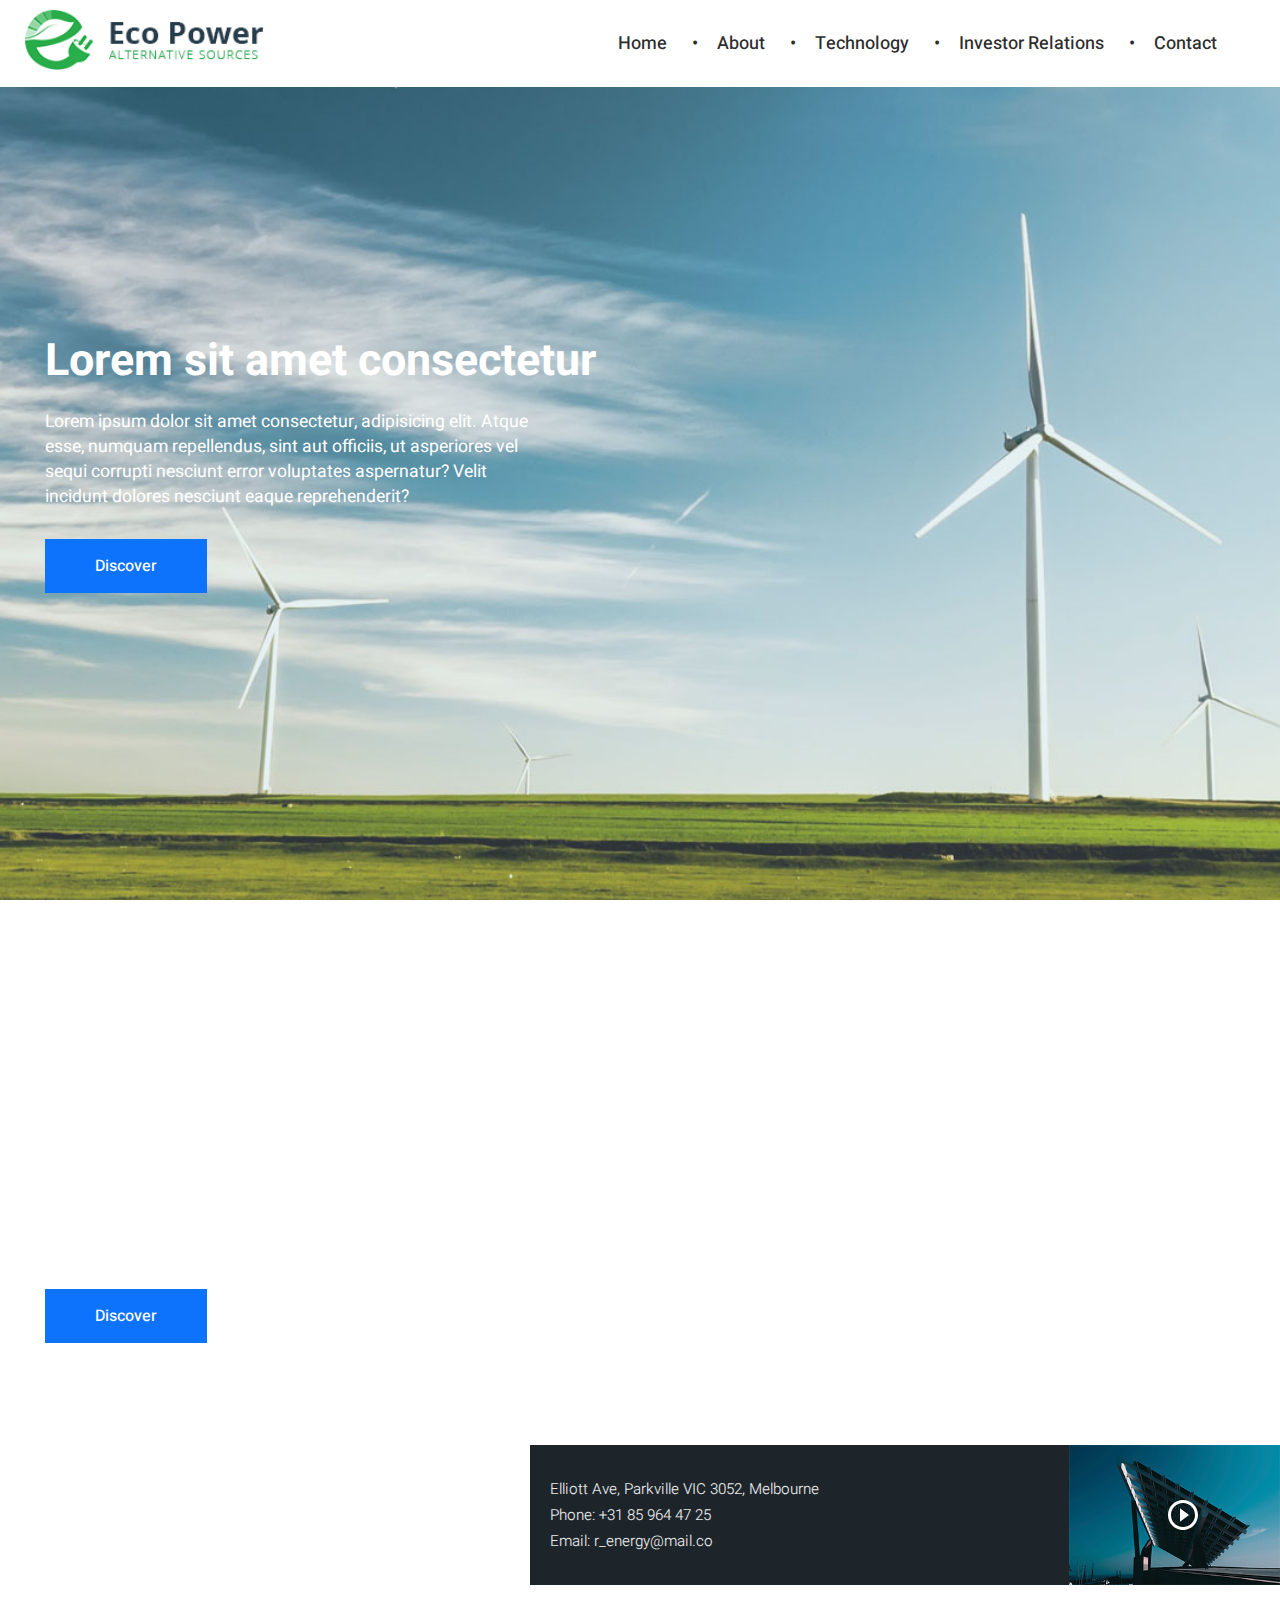
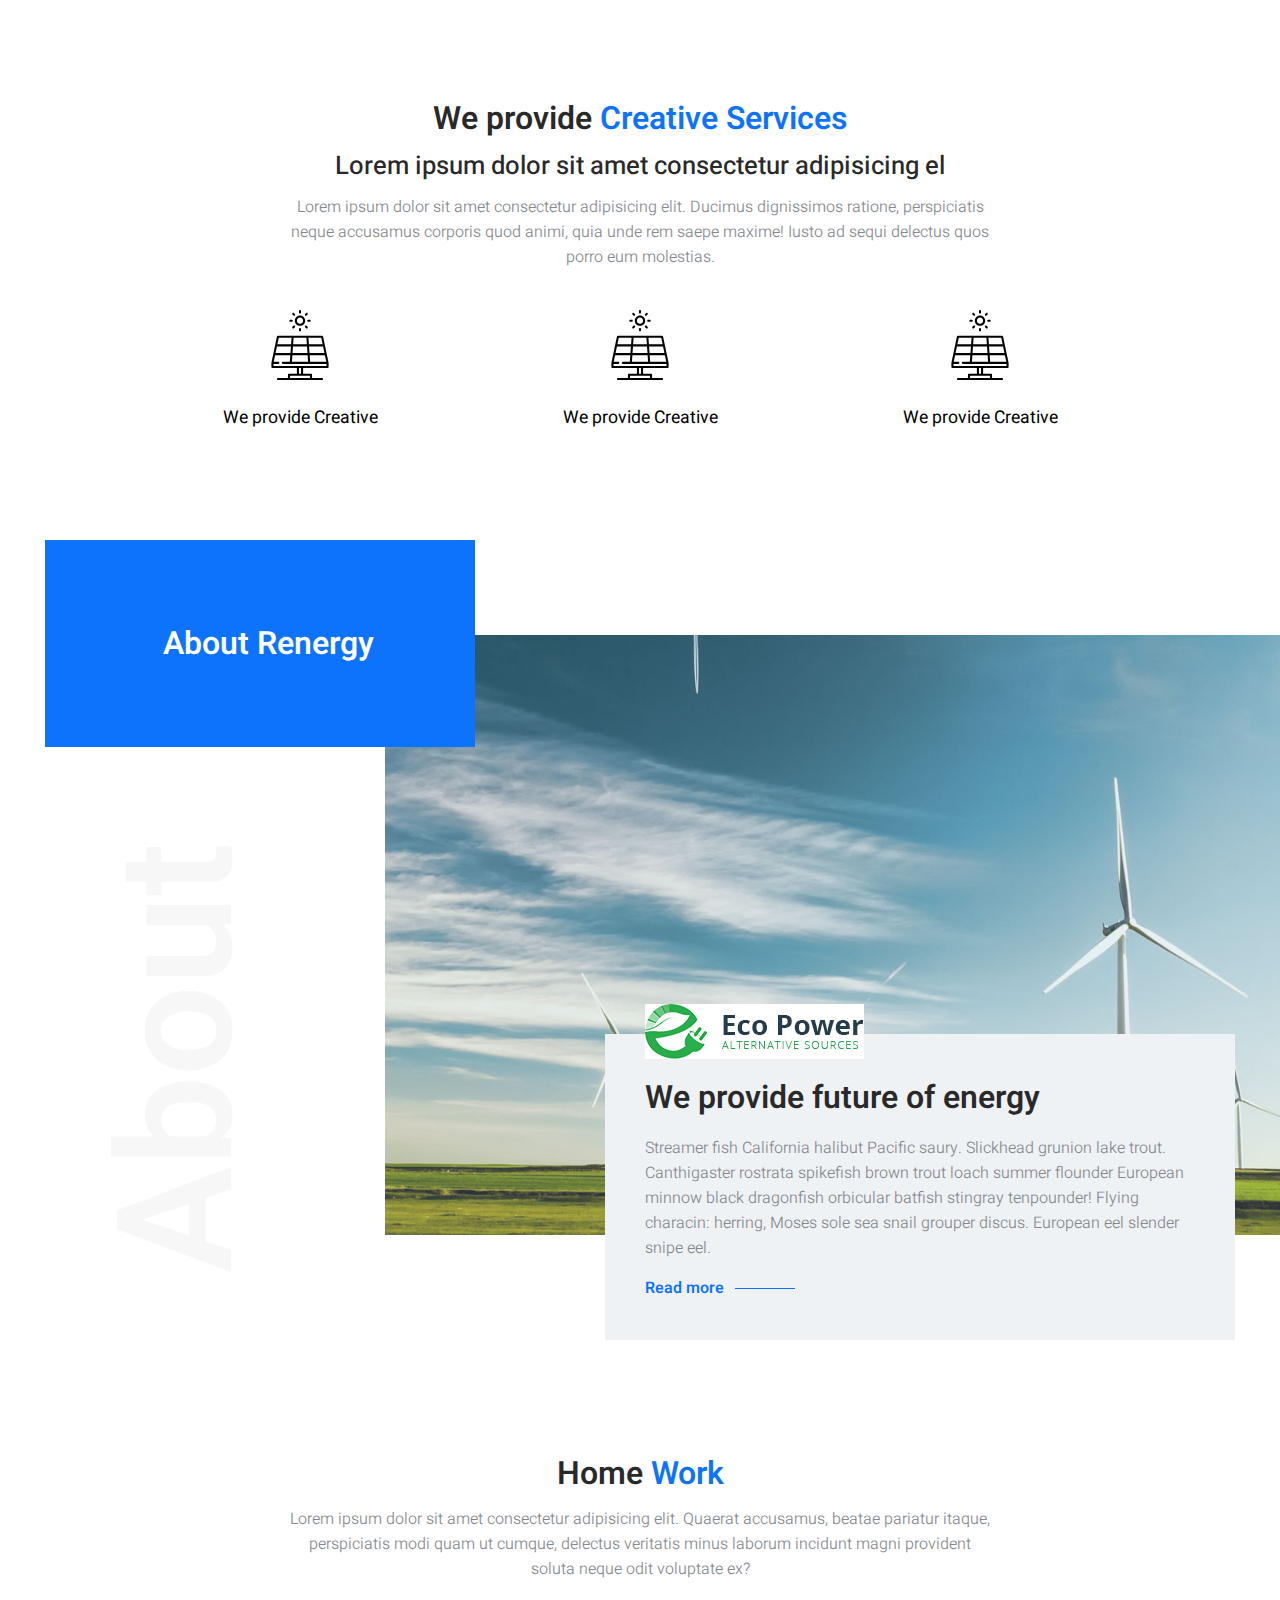
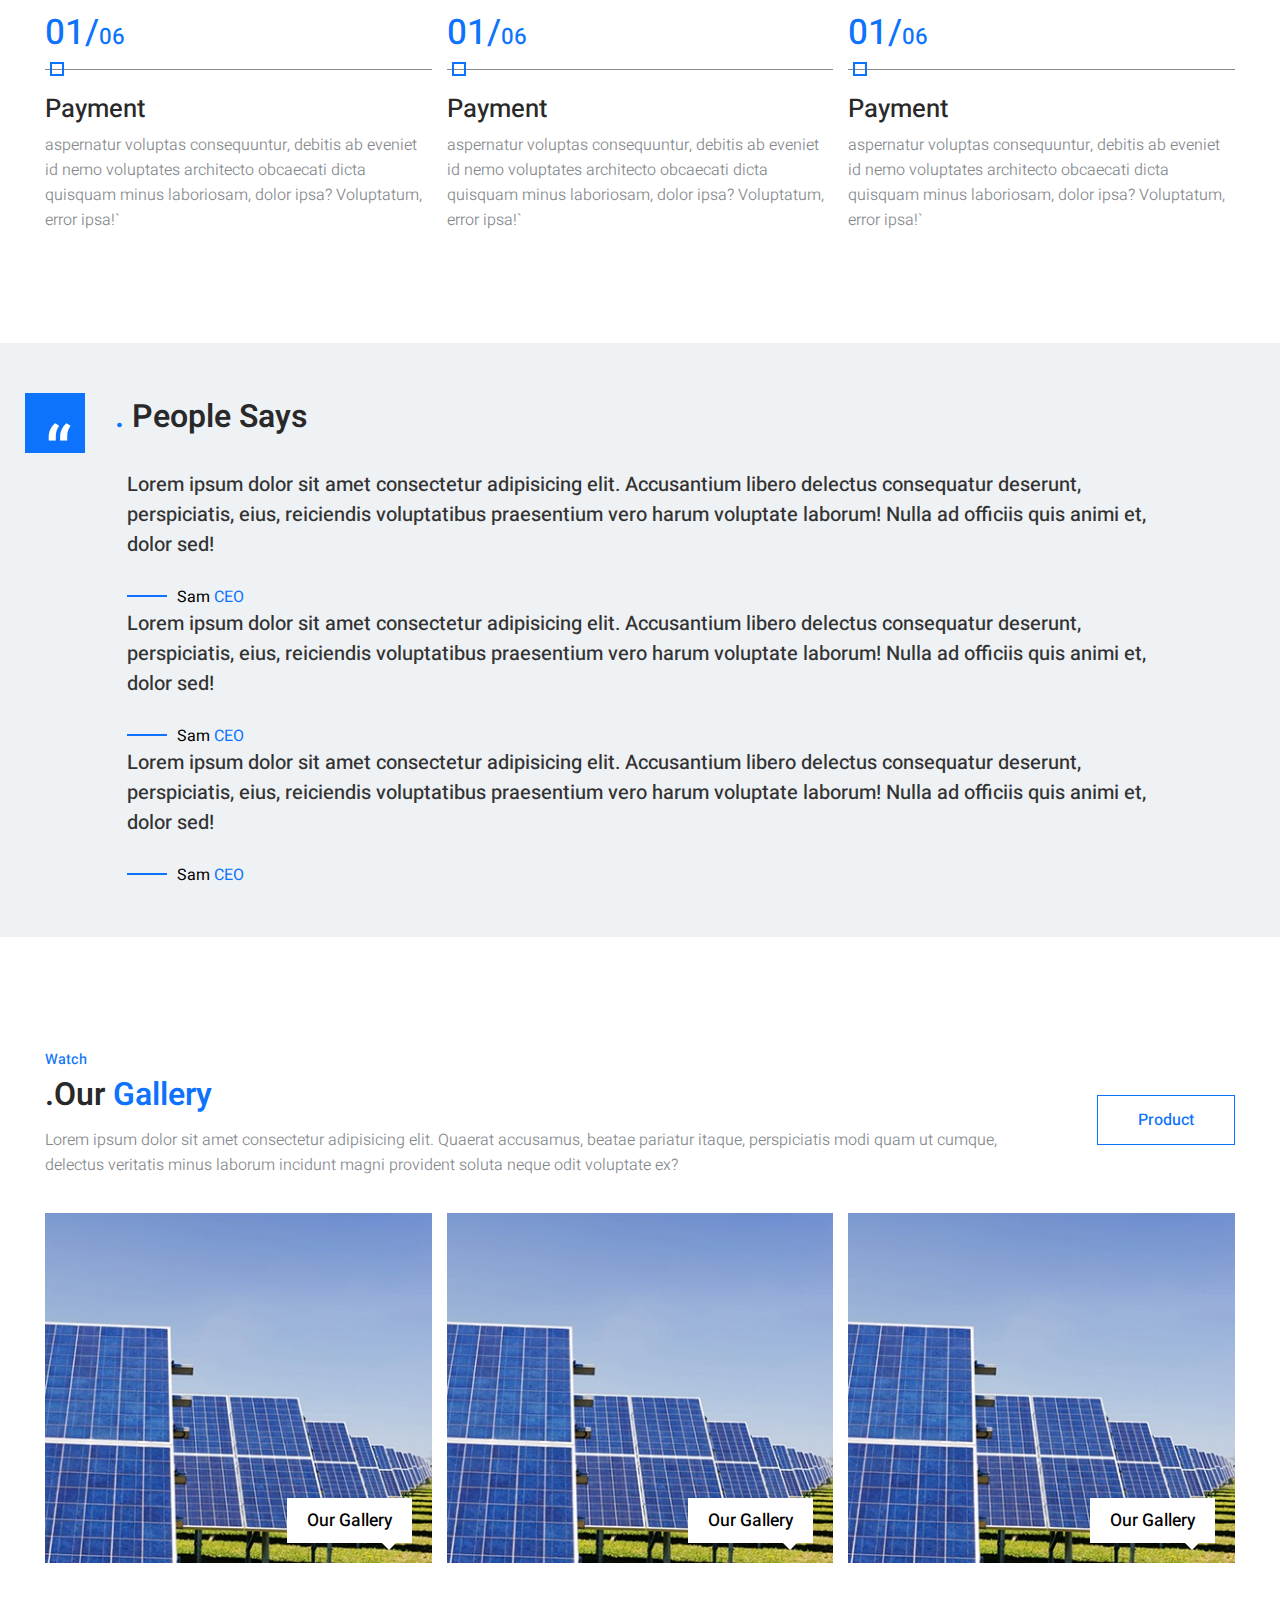
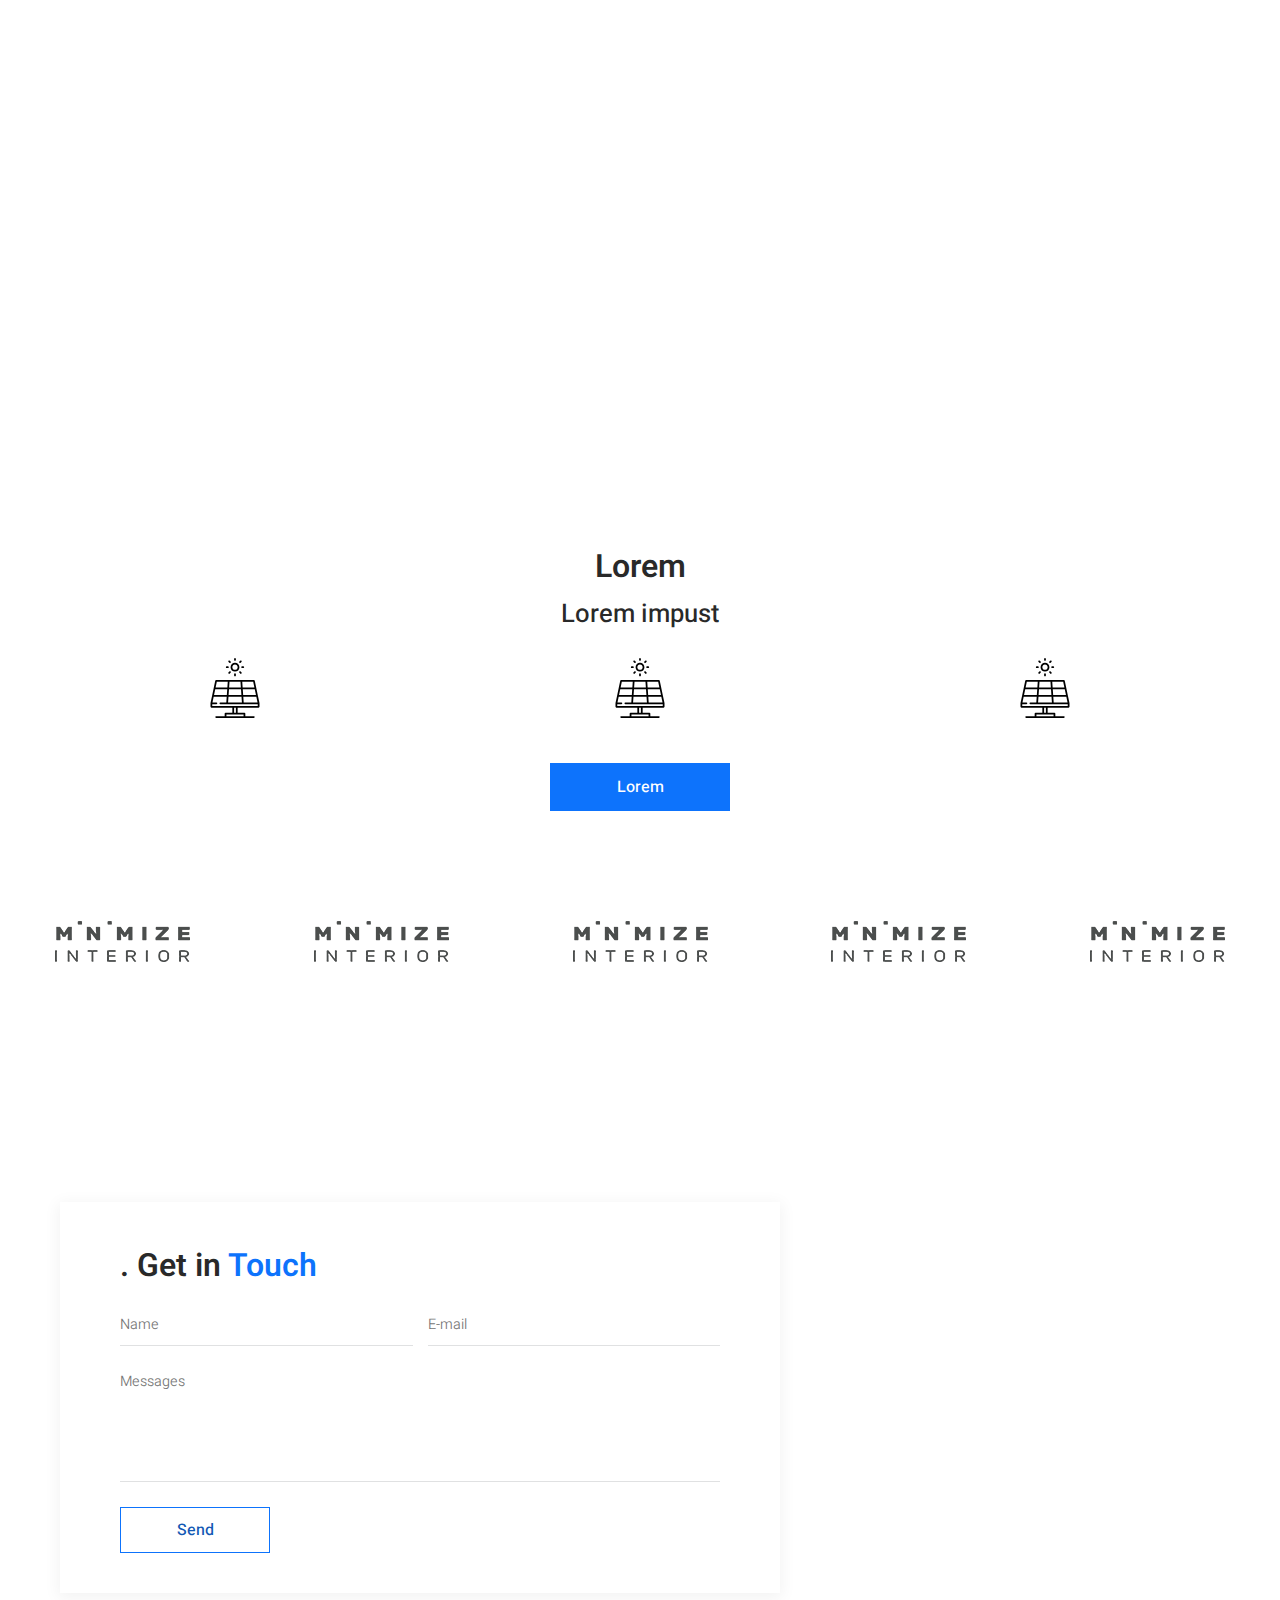
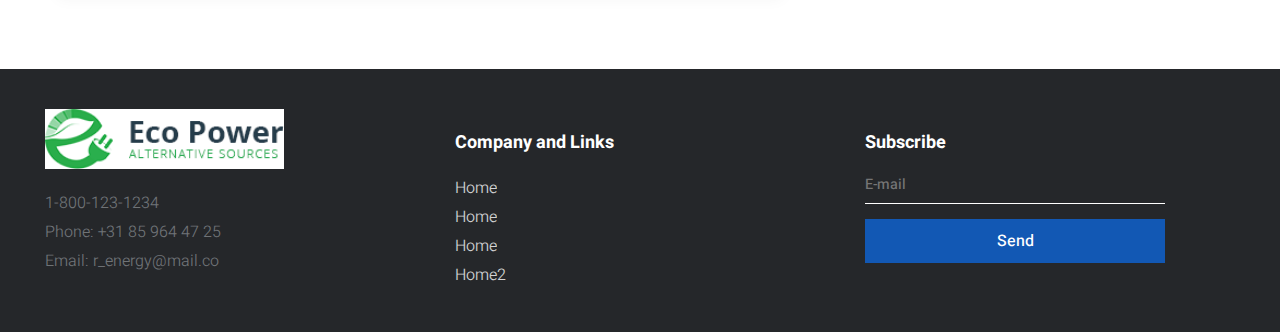
<file: index.html>
<!DOCTYPE html>

<head>
    <meta charset="utf-8">
    <meta http-equiv="X-UA-Compatible" content="IE=edge">
    <title></title>
    <meta name="description" content="">
    <meta name="viewport" content="width=device-width, initial-scale=1">
    <link rel="stylesheet" href="css/slick.css">
    <link rel="stylesheet" href="css/slick-theme.css">
    <link rel="stylesheet" href="css/magnific-popup.css">
    <link rel="stylesheet" href="css/main.css">
    <link rel="stylesheet" href="https://use.fontawesome.com/releases/v5.6.1/css/all.css" integrity="sha384-gfdkjb5BdAXd+lj+gudLWI+BXq4IuLW5IT+brZEZsLFm++aCMlF1V92rMkPaX4PP" crossorigin="anonymous">
    <link href="https://fonts.googleapis.com/css2?family=Heebo:wght@300;500;700&display=swap" rel="stylesheet"></head>

<body>
    <div class="wrapper">
        <header>
            <div class="container">
                <div class="header-container">
                    <div class="logo-box">
                        <img src="img/icon/logo.png" class="logo-white" alt="logo">
                    </div>
                    <nav>
                        <ul>
                            <li>
                                <a href="/">Home</a>
                            </li>
                            <li>
                                <a href="about.html">About</a>
                            </li>
                            <li>
                                <a href="technology.html">Technology</a>
                            </li>
                            <li>
                                <a href="investor.html">Investor Relations</a>
                            </li>
                            <li>
                                <a href="contact.html">Contact</a>
                            </li>
                        </ul>
                        <img src="img/icon/close.svg" class="close" alt="close">
                    </nav>
                    <img src="img/icon/menu.svg" class="menu-btn" alt="menu">
                </div>
            </div>
        </header>
        <main>
            <section class="main-slider margin">
                <div class="slider-container single slick-slider">
                    <div style="background-image:url(img/slider/slider.jpg)" class="slider-div">
                        <div class="main-slider-box padding">
                            <p class="slider-title">Lorem sit amet consectetur</p>
                            <p class="text-simple">Lorem ipsum dolor sit amet consectetur, adipisicing elit. Atque esse, numquam repellendus, sint aut officiis, ut asperiores vel sequi corrupti nesciunt error voluptates aspernatur? Velit incidunt dolores nesciunt eaque reprehenderit?</p>
                            <a href="contact.html" class="btn-blue">Discover</a>
                        </div>
                    </div>
                    <div style="background-image:url(img/slider/slider.jpg)" class="slider-div">
                        <div class="main-slider-box padding">
                            <p class="slider-title">Lorem ipsum, dolor</p>
                            <p class="text-simple">Lorem ipsum dolor sit amet consectetur, adipisicing elit. Atque esse, numquam repellendus, sint aut officiis, ut asperiores vel sequi corrupti nesciunt error voluptates aspernatur? Velit incidunt dolores nesciunt eaque reprehenderit?</p>
                            <a href="#" class="btn-blue">Discover</a>
                        </div>
                    </div>
                </div>
                <div class="main-navigation-box">
                    <div class="main-navigation-info">
                        <p class="navigation-item">Elliott Ave, Parkville VIC 3052, Melbourne</p>
                        <p class="navigation-item">Phone: +31 85 964 47 25</p>
                        <p class="navigation-item">Email: r_energy@mail.co</p>
                    </div>
                    <div class="main-social">
                        <i class="fab fa-facebook-f"></i>
                        <i class="fab fa-facebook-f"></i>
                        <i class="fab fa-facebook-f"></i>
                        <i class="fab fa-facebook-f"></i>
                    </div>
                    <a href="http://www.youtube.com/watch?v=0O2aH4XLbto" class="main-vidos-box popup-youtube">
                        <img src="img/icon/multimedia.svg" class="multi-icon" alt="multi">
                        <img src="img/video-bg.jpg" class="vidos-bg" alt="vido">
                    </a>
                </div>
            </section>
            <section class="main-section padding margin">
                <div class="container">
                    <div class="main-section-wrap">                    
                        <h2 class="title-xl">We provide <span>Creative Services</span></h2>
                        <p class="title-sm">
                            Lorem ipsum dolor sit amet consectetur adipisicing el
                        </p>
                        <p class="text-simple">
                            Lorem ipsum dolor sit amet consectetur adipisicing elit. Ducimus dignissimos ratione, perspiciatis neque accusamus corporis quod animi, quia unde rem saepe maxime! Iusto ad sequi delectus quos porro eum molestias.
                        </p>
                    </div>
                    <div class="main-section-container">
                        <div class="main-section-box">
                            <img src="img/icon/technology.svg" alt="">
                            <p>We provide Creative</p>
                        </div>
                        <div class="main-section-box">
                            <img src="img/icon/technology.svg" alt="">
                            <p>We provide Creative</p>
                        </div>
                        <div class="main-section-box">
                            <img src="img/icon/technology.svg" alt="">
                            <p>We provide Creative</p>
                        </div>
                    </div>
                </div>
            </section>
            <section class="about-home padding margin">
                <div class="container">
                    <div class="about-wrap-home">
                        <div class="about-min-home">
                            <h2 class="title-xl">
                                <span>.</span> About Renergy
                            </h2>
                        </div>
                        <img src="img/slider/slider.jpg" class="bg-about" alt="main">
                        <div class="about-xl-home">
                            <img src="img/icon/logo.png" alt="logo">
                            <h3 class="title-xl">
                                We provide future of energy
                            </h3>
                            <p class="text-simple">
                                Streamer fish California halibut Pacific saury. Slickhead grunion lake trout. Canthigaster rostrata spikefish brown trout loach summer flounder European minnow black dragonfish orbicular batfish stingray tenpounder! Flying characin: herring, Moses sole sea snail grouper discus. European eel slender snipe eel.
                            </p>
                            <a href="#" class="read">Read more</a>
                        </div>
                    </div>
                </div>
            </section>
            <section class="home-work padding margin">
                <div class="container">
                    <h2 class="title-xl">Home <span>Work</span></h2>
                    <p class="text-simple">
                        Lorem ipsum dolor sit amet consectetur adipisicing elit. Quaerat accusamus, beatae pariatur itaque, perspiciatis modi quam ut cumque, delectus veritatis minus laborum incidunt magni provident soluta neque odit voluptate ex?
                    </p>
                    <div class="home-work-wrap">
                        <div class="home-work-box">
                            <p class="home-num">
                                01/<span>06</span>
                            </p>
                            <p class="title-sm">Payment</p>
                            <p class="text-simple">
                                aspernatur voluptas consequuntur, debitis ab eveniet id nemo voluptates architecto obcaecati dicta quisquam minus laboriosam, dolor ipsa? Voluptatum, error ipsa!`
                            </p>
                        </div>
                        <div class="home-work-box">
                            <p class="home-num">
                                01/<span>06</span>
                            </p>
                            <p class="title-sm">Payment</p>
                            <p class="text-simple">
                                aspernatur voluptas consequuntur, debitis ab eveniet id nemo voluptates architecto obcaecati dicta quisquam minus laboriosam, dolor ipsa? Voluptatum, error ipsa!`
                            </p>
                        </div>
                        <div class="home-work-box">
                            <p class="home-num">
                                01/<span>06</span>
                            </p>
                            <p class="title-sm">Payment</p>
                            <p class="text-simple">
                                aspernatur voluptas consequuntur, debitis ab eveniet id nemo voluptates architecto obcaecati dicta quisquam minus laboriosam, dolor ipsa? Voluptatum, error ipsa!`
                            </p>
                        </div>
                    </div>
                </div>
            </section>
            <section class="review padding margin">
                <div class="container">
                    <div class="review-wrap">
                        <h2 class="title-xl"><span>.</span> People Says</h2>
                        <div class="review-slider single-2 slick-slider">
                            <div>
                                <div class="review-text">
                                    <p class="text-simple">
                                        Lorem ipsum dolor sit amet consectetur adipisicing elit. Accusantium libero delectus consequatur deserunt, perspiciatis, eius, reiciendis voluptatibus praesentium vero harum voluptate laborum! Nulla ad officiis quis animi et, dolor sed!
                                    </p>
                                    <p class="review-name">
                                       Sam <span>CEO</span> 
                                    </p>
                                </div>
                            </div>
                            <div>
                                <div class="review-text">
                                    <p class="text-simple">
                                        Lorem ipsum dolor sit amet consectetur adipisicing elit. Accusantium libero delectus consequatur deserunt, perspiciatis, eius, reiciendis voluptatibus praesentium vero harum voluptate laborum! Nulla ad officiis quis animi et, dolor sed!
                                    </p>
                                    <p class="review-name">
                                        Sam <span>CEO</span> 
                                     </p>
                                </div>
                            </div>
                            <div>
                                <div class="review-text">
                                    <p class="text-simple">
                                        Lorem ipsum dolor sit amet consectetur adipisicing elit. Accusantium libero delectus consequatur deserunt, perspiciatis, eius, reiciendis voluptatibus praesentium vero harum voluptate laborum! Nulla ad officiis quis animi et, dolor sed!
                                    </p>
                                    <p class="review-name">
                                        Sam <span>CEO</span> 
                                     </p>
                                </div>
                            </div>
                        </div>
                    </div>
                </div>
            </section>
            <section class="project padding margin">
                <div class="container">
                    <div class="project-title-box">
                        <div>
                            <span class="sub-title">Watch</span>
                            <h2 class="title-xl">.Our <span>Gallery</span></h2>
                            <p class="text-simple">
                                Lorem ipsum dolor sit amet consectetur adipisicing elit. Quaerat accusamus, beatae pariatur itaque, perspiciatis modi quam ut cumque, delectus veritatis minus laborum incidunt magni provident soluta neque odit voluptate ex?
                            </p>
                        </div>
                        <a href="#" class="btn-blue">Product</a>
                    </div>
                    <div class="project-wrap">
                        <a href="#" class="project-box">
                            <img src="img/gallery-1.jpg" alt="proj">
                            <span>Our Gallery</span>
                        </a>
                        <a href="#" class="project-box">
                            <img src="img/gallery-1.jpg" alt="proj">
                            <span>Our Gallery</span>
                        </a>
                        <a href="#" class="project-box">
                            <img src="img/gallery-1.jpg" alt="proj">
                            <span>Our Gallery</span>
                        </a>
                    </div>
                </div>
            </section>
            <section class="empovering margin">
                <div class="container padding">
                    <div class="empovering-wrap">
                        <h2 class="title-xl">New Technology by Renergy</h2>
                        <p class="title-sm">New Technology</p>
                        <p class="text-simple">
                            Lorem ipsum dolor sit amet consectetur adipisicing elit. Unde ullam doloribus modi id ducimus, nulla, aspernatur molestias facere expedita mollitia dolor cum velit. Non quasi autem dolorem tempora a id.
                        </p>
                    </div>
                </div>
            </section>
            <section class="trusted padding margin">
                <div class="container">
                    <h2 class="title-xl">Lorem</h2>
                    <p class="title-sm">Lorem impust</p>
                    <div class="trusted-wrap">
                        <div class="trusted-box">
                            <img src="img/icon/technology.svg" alt="tech">
                        </div>
                        <div class="trusted-box">
                            <img src="img/icon/technology.svg" alt="tech">
                        </div>
                        <div class="trusted-box">
                            <img src="img/icon/technology.svg" alt="tech">
                        </div>
                    </div>
                    <div class="btn-wrap">
                        <a href="#" class="btn-blue">Lorem</a>
                    </div>
                </div>
            </section>
            <section class="brend padding margin">
                <div class="container">
                    <div class="brend-wrap">
                        <img src="img/brand-1.png" alt="brend">
                        <img src="img/brand-1.png" alt="brend">
                        <img src="img/brand-1.png" alt="brend">
                        <img src="img/brand-1.png" alt="brend">
                        <img src="img/brand-1.png" alt="brend">
                    </div>
                </div>
            </section>
            <section class="map">
                <iframe src="https://www.google.com/maps/embed?pb=!1m18!1m12!1m3!1d3023.847115164329!2d-111.9318146845948!3d40.72138197933083!2m3!1f0!2f0!3f0!3m2!1i1024!2i768!4f13.1!3m3!1m2!1s0x87528b4a1ef58491%3A0xa504f28337e15e94!2zMjMxMCAxMzAwIFcsIFdlc3QgVmFsbGV5IENpdHksIFVUIDg0MTE5LCDQodCo0JA!5e0!3m2!1sru!2sua!4v1588254434439!5m2!1sru!2sua" frameborder="0" style="border:0;" allowfullscreen="" aria-hidden="false" tabindex="0"></iframe>                <div class="container">
                    <form class="form-feedback">
                        <p class="title-xl">. Get in <span>Touch</span></p>
                        <div class="box-input">
                            <input type="text" placeholder="Name">
                            <input type="email" placeholder="E-mail">
                        </div>
                        <textarea placeholder="Messages"></textarea>
                        <button type="submit">Send</button>
                    </form>
                </div>
            </section>
        </main>
        <footer class="padding">
            <div class="container">
                <div class="footer-container">
                    <div class="footer-box">
                        <img src="img/icon/logo.png" alt="logo">
                        <p class="footer-link-feedback">
                            1-800-123-1234
                        </p>
                        <p class="footer-link-feedback">
                            Phone: +31 85 964 47 25
                        </p>
                        <p class="footer-link-feedback">
                            Email: r_energy@mail.co
                        </p>
                    </div>
                    <div class="footer-box">
                        <p class="footer-title">Company and Links</p>
                        <ul>
                            <li>
                                <a href="#">Home</a>
                            </li>
                            <li>
                                <a href="#">Home</a>
                            </li>
                            <li>
                                <a href="#">Home</a>
                            </li>
                            <li>
                                <a href="#">Home2</a>
                            </li>
                        </ul>
                    </div>
                    <div class="footer-sub">
                        <p class="sub-title">
                           Subscribe
                        </p>
                        <input type="email" placeholder="E-mail">
                        <button type="submit">Send</button>
                    </div>
                </div>
            </div>
        </footer>
    </div> 
    <script src="https://code.jquery.com/jquery-3.4.1.min.js" integrity="sha256-CSXorXvZcTkaix6Yvo6HppcZGetbYMGWSFlBw8HfCJo=" crossorigin="anonymous"></script>
    <script src="js/libs/slick.min.js"></script>
    <script src="js/libs/jquery.magnific-popup.min.js"></script>
    <script src="js/common.js"></script>
</body>

</html>
</file>
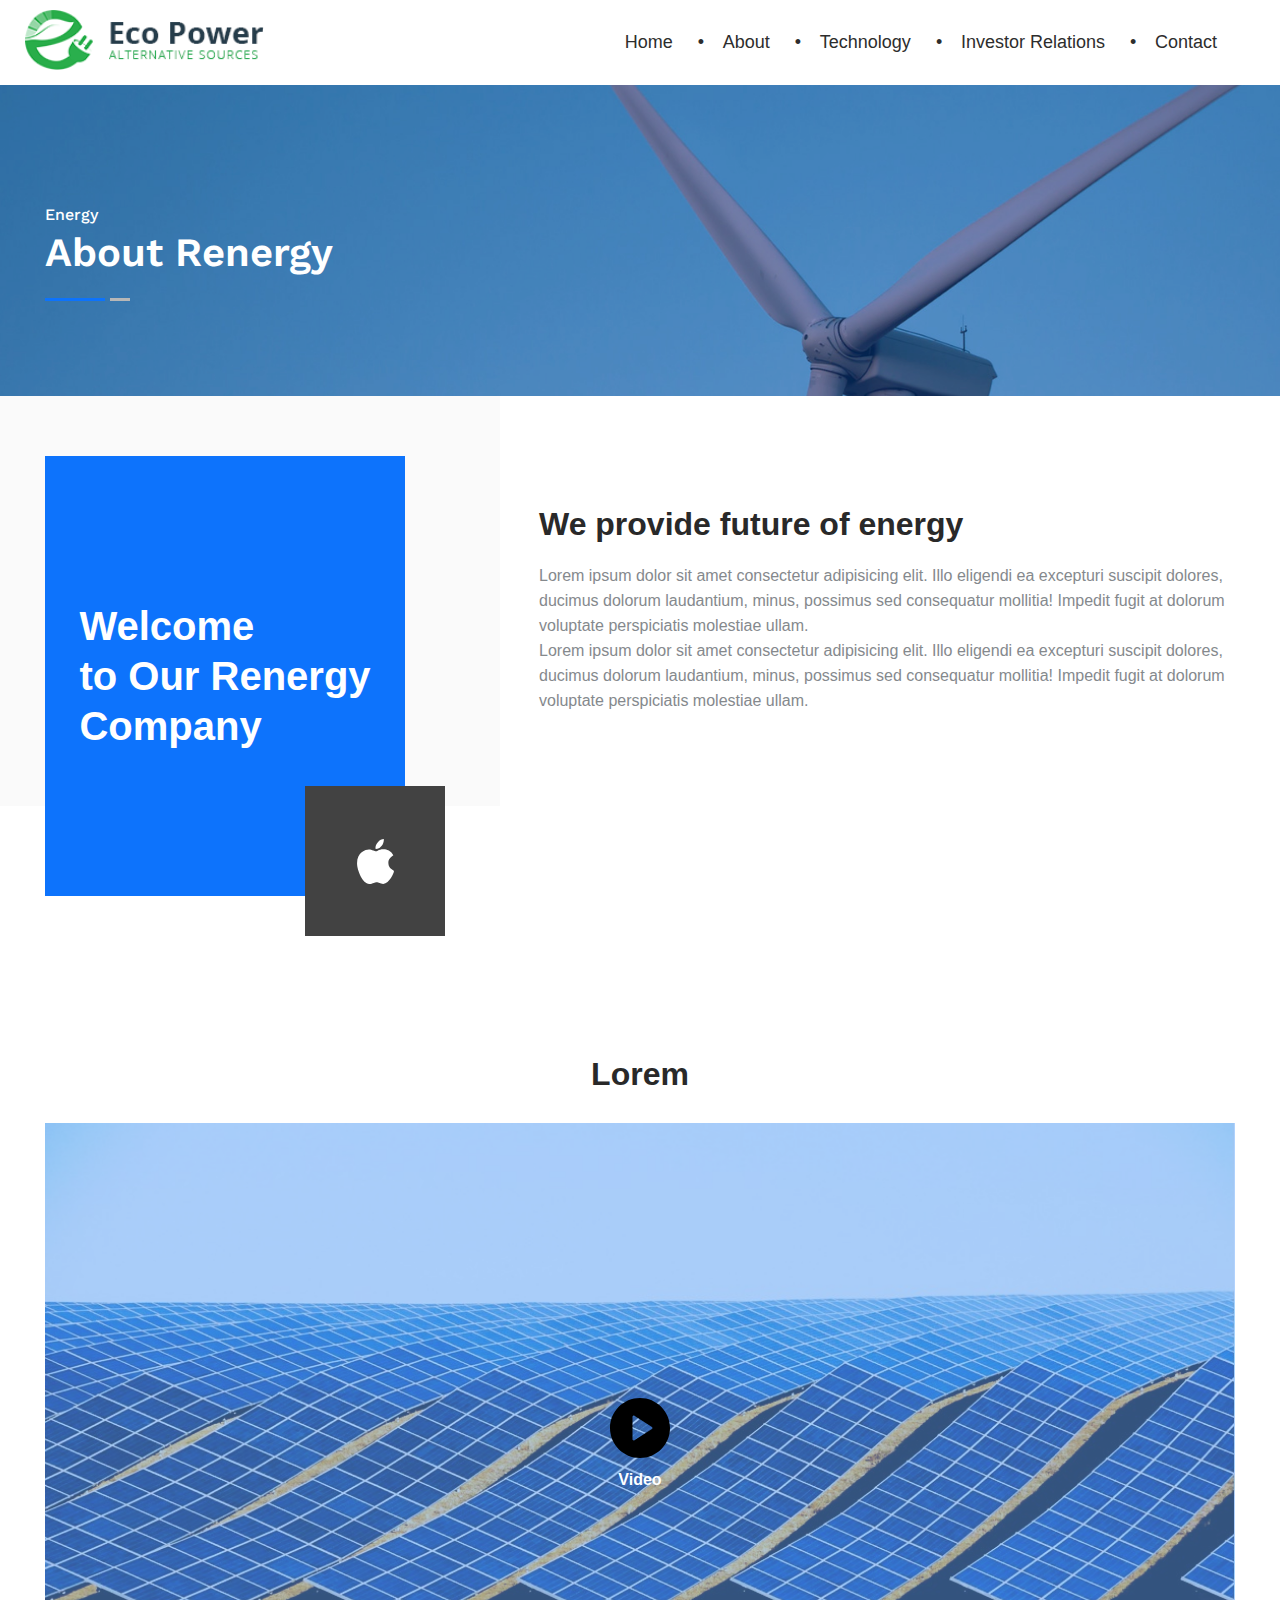
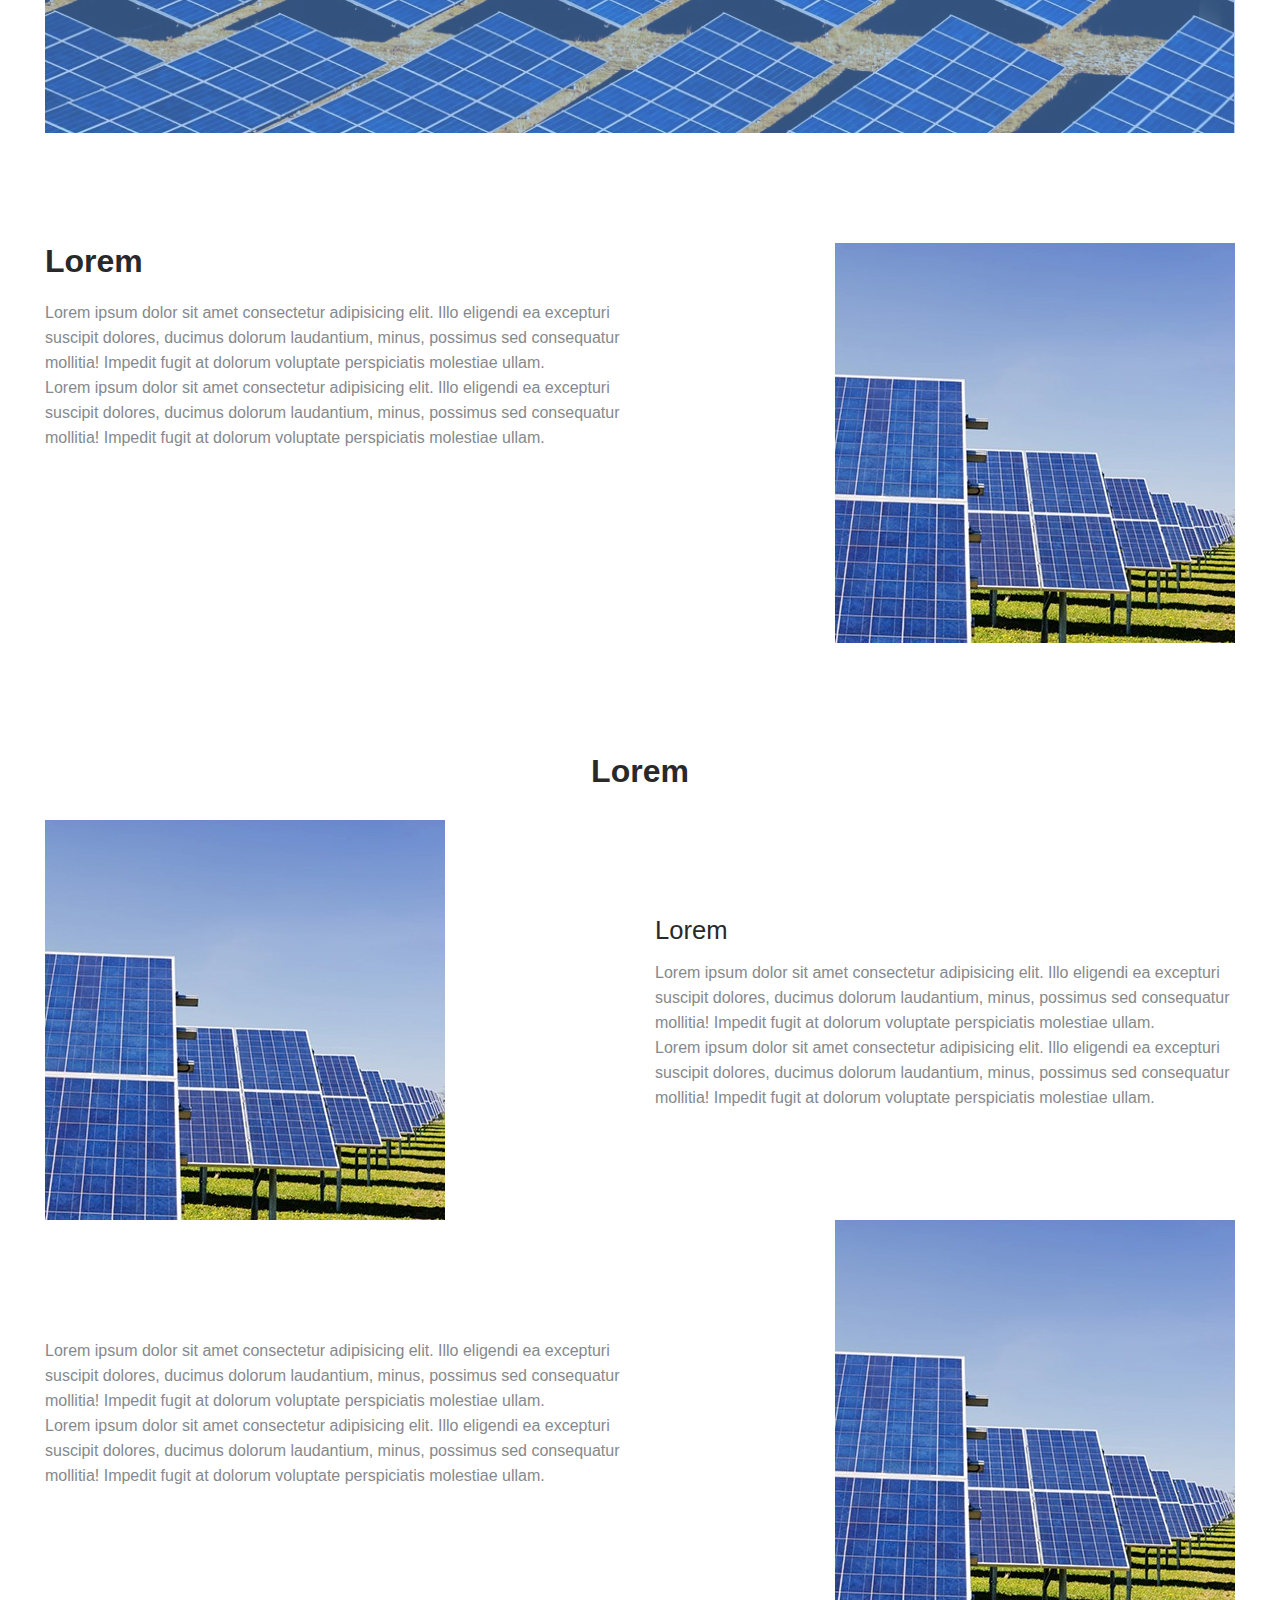
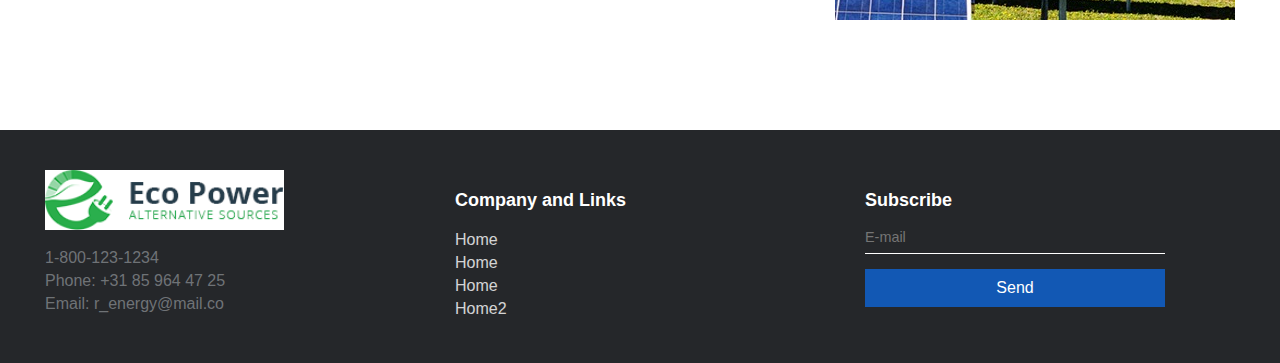
<file: about.html>
<!DOCTYPE html>

<head>
    <meta charset="utf-8">
    <meta http-equiv="X-UA-Compatible" content="IE=edge">
    <title></title>
    <meta name="description" content="">
    <meta name="viewport" content="width=device-width, initial-scale=1">
    <link rel="stylesheet" href="css/slick.css">
    <link rel="stylesheet" href="css/slick-theme.css">
    <link rel="stylesheet" href="css/magnific-popup.css">
    <link rel="stylesheet" href="css/main.css">
    <link rel="stylesheet" href="https://use.fontawesome.com/releases/v5.6.1/css/all.css" integrity="sha384-gfdkjb5BdAXd+lj+gudLWI+BXq4IuLW5IT+brZEZsLFm++aCMlF1V92rMkPaX4PP" crossorigin="anonymous">
    <link href="https://fonts.googleapis.com/css2?family=Work+Sans:wght@300;400;500;700;900&display=swap" rel="stylesheet">
</head>

<body>
    <div class="wrapper">
        <header>
            <div class="container">
                <div class="header-container">
                    <div class="logo-box">
                        <img src="img/icon/logo.png" class="logo-white" alt="logo">
                    </div>
                    <nav>
                        <ul>
                            <li>
                                <a href="/">Home</a>
                            </li>
                            <li>
                                <a href="about.html">About</a>
                            </li>
                            <li>
                                <a href="technology.html">Technology</a>
                            </li>
                            <li>
                                <a href="investor.html">Investor Relations</a>
                            </li>
                            <li>
                                <a href="contact.html">Contact</a>
                            </li>
                        </ul>
                        <img src="img/icon/close.svg" class="close" alt="close">
                    </nav>
                    <img src="img/icon/menu.svg" class="menu-btn" alt="menu">
                </div>
            </div>
        </header>
        <main>
            <div class="bredcrumbs padding margin">
                <div class="container">
                    <div class="bredcrumbs-container">
                        <p class="bread-sm">Energy</p>
                        <h1 class="bredcrumbs-title">About Renergy</h1>
                    </div>
                </div>
            </div> 
            <section class="about-offer padding margin">
                <div class="container">
                    <span class="bg"></span>
                    <div class="about-offer-container">
                        <div class="about-offer-welcome">
                            <p class="weclome-title">
                                Welcome<br> to Our Renergy<br> Company
                            </p>
                            <div class="about-logo-offer">
                                <img src="img/logo.svg" alt="logo">
                            </div>
                        </div>
                        <div class="about-offer-box">
                            <h2 class="title-xl">We provide future of energy</h2>
                            <p class="text-simple">
                                Lorem ipsum dolor sit amet consectetur adipisicing elit. Illo eligendi ea excepturi suscipit dolores, ducimus dolorum laudantium, minus, possimus sed consequatur mollitia! Impedit fugit at dolorum voluptate perspiciatis molestiae ullam.
                                <br>
                                Lorem ipsum dolor sit amet consectetur adipisicing elit. Illo eligendi ea excepturi suscipit dolores, ducimus dolorum laudantium, minus, possimus sed consequatur mollitia! Impedit fugit at dolorum voluptate perspiciatis molestiae ullam.
                            </p>
                        </div>
                    </div>
                </div>
            </section>
            <section class="about-video padding margin">
                <div class="container">
                    <h2 class="title-xl">Lorem</h2>
                    <a href="http://www.youtube.com/watch?v=0O2aH4XLbto" class="about-video-box popup-youtube">
                        <img src="img/icon/play-big.svg" class="icon" alt="icon">
                        <span>Video</span>
                        <img src="img/main-video.jpg" class="preview" alt="video">
                    </a>
                </div>
            </section>
            <section class="about-info padding margin">
                <div class="container">
                    <div class="about-info-wrap">
                        <div class="about-info-box">
                            <div class="about-info-text">
                                <h2 class="title-xl">Lorem</h2>
                                <p class="text-simple">
                                    Lorem ipsum dolor sit amet consectetur adipisicing elit. Illo eligendi ea excepturi suscipit dolores, ducimus dolorum laudantium, minus, possimus sed consequatur mollitia! Impedit fugit at dolorum voluptate perspiciatis molestiae ullam.
                                    <br>
                                    Lorem ipsum dolor sit amet consectetur adipisicing elit. Illo eligendi ea excepturi suscipit dolores, ducimus dolorum laudantium, minus, possimus sed consequatur mollitia! Impedit fugit at dolorum voluptate perspiciatis molestiae ullam.
                                </p>
                            </div>
                            <img src="img/gallery-1.jpg" alt="img">
                        </div>
                    </div>
                </div>
            </section>
            <section class="about-info-2 padding margin">
                <div class="container">
                    <h2 class="title-xl">Lorem</h2>
                    <div class="about-info-wrap">
                        <div class="about-info-box-2">
                            <img src="img/gallery-1.jpg" alt="img">
                            <div class="about-info-text">
                                <p class="title-sm">Lorem</p>
                                <p class="text-simple">
                                    Lorem ipsum dolor sit amet consectetur adipisicing elit. Illo eligendi ea excepturi suscipit dolores, ducimus dolorum laudantium, minus, possimus sed consequatur mollitia! Impedit fugit at dolorum voluptate perspiciatis molestiae ullam.
                                    <br>
                                    Lorem ipsum dolor sit amet consectetur adipisicing elit. Illo eligendi ea excepturi suscipit dolores, ducimus dolorum laudantium, minus, possimus sed consequatur mollitia! Impedit fugit at dolorum voluptate perspiciatis molestiae ullam.
                                </p>
                            </div>
                        </div>
                        <div class="about-info-box-1">
                            <div class="about-info-text">
                                <p class="text-simple">
                                    Lorem ipsum dolor sit amet consectetur adipisicing elit. Illo eligendi ea excepturi suscipit dolores, ducimus dolorum laudantium, minus, possimus sed consequatur mollitia! Impedit fugit at dolorum voluptate perspiciatis molestiae ullam.
                                    <br>
                                    Lorem ipsum dolor sit amet consectetur adipisicing elit. Illo eligendi ea excepturi suscipit dolores, ducimus dolorum laudantium, minus, possimus sed consequatur mollitia! Impedit fugit at dolorum voluptate perspiciatis molestiae ullam.
                                </p>
                            </div>
                            <img src="img/gallery-1.jpg" alt="img">
                        </div>
                    </div>
                </div>
            </section>
        </main>
        <footer class="padding">
            <div class="container">
                <div class="footer-container">
                    <div class="footer-box">
                        <img src="img/icon/logo.png" alt="logo">
                        <p class="footer-link-feedback">
                            1-800-123-1234
                        </p>
                        <p class="footer-link-feedback">
                            Phone: +31 85 964 47 25
                        </p>
                        <p class="footer-link-feedback">
                            Email: r_energy@mail.co
                        </p>
                    </div>
                    <div class="footer-box">
                        <p class="footer-title">Company and Links</p>
                        <ul>
                            <li>
                                <a href="#">Home</a>
                            </li>
                            <li>
                                <a href="#">Home</a>
                            </li>
                            <li>
                                <a href="#">Home</a>
                            </li>
                            <li>
                                <a href="#">Home2</a>
                            </li>
                        </ul>
                    </div>
                    <div class="footer-sub">
                        <p class="sub-title">
                           Subscribe
                        </p>
                        <input type="email" placeholder="E-mail">
                        <button type="submit">Send</button>
                    </div>
                </div>
            </div>
        </footer>
    </div> 
    <script src="https://code.jquery.com/jquery-3.4.1.min.js" integrity="sha256-CSXorXvZcTkaix6Yvo6HppcZGetbYMGWSFlBw8HfCJo=" crossorigin="anonymous"></script>
    <script src="js/libs/slick.min.js"></script>
    <script src="js/libs/jquery.magnific-popup.min.js"></script>
    <script src="js/common.js"></script>
</body>

</html>
</file>
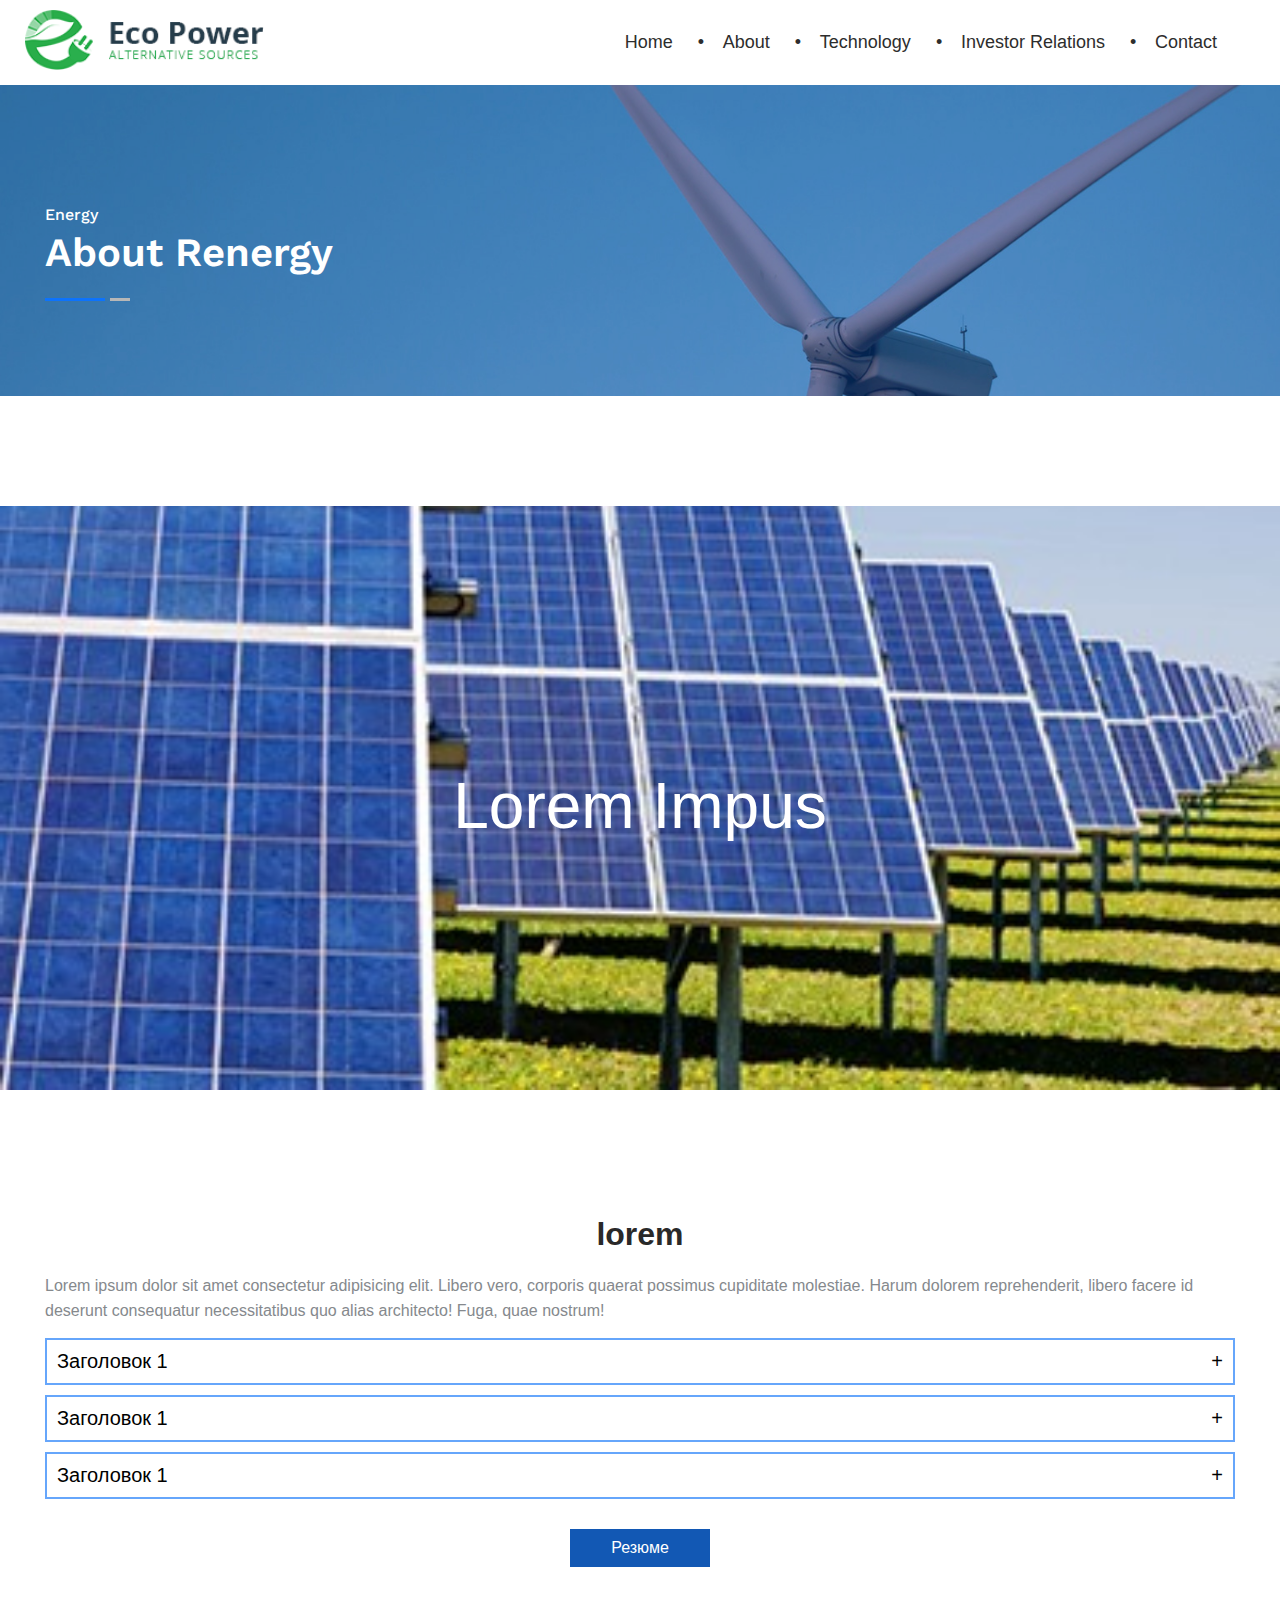
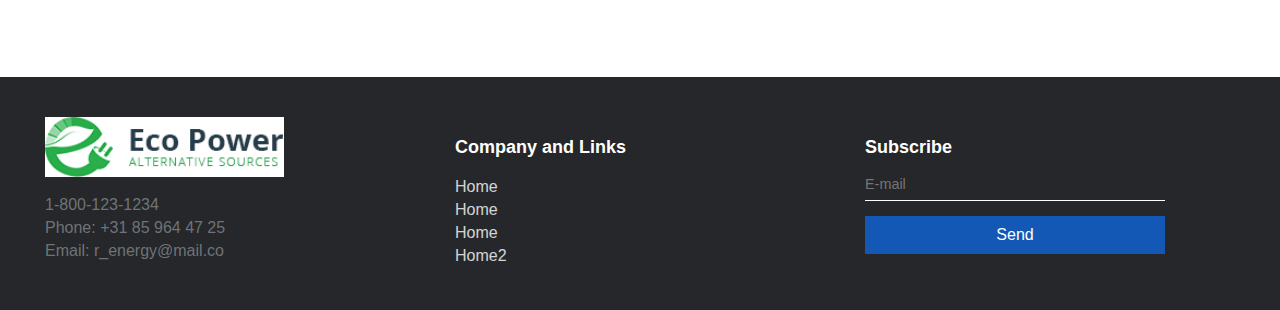
<file: career.html>
<!DOCTYPE html>

<head>
    <meta charset="utf-8">
    <meta http-equiv="X-UA-Compatible" content="IE=edge">
    <title></title>
    <meta name="description" content="">
    <meta name="viewport" content="width=device-width, initial-scale=1">
    <link rel="stylesheet" href="css/slick.css">
    <link rel="stylesheet" href="css/slick-theme.css">
    <link rel="stylesheet" href="css/magnific-popup.css">
    <link rel="stylesheet" href="css/main.css">
    <link rel="stylesheet" href="https://use.fontawesome.com/releases/v5.6.1/css/all.css" integrity="sha384-gfdkjb5BdAXd+lj+gudLWI+BXq4IuLW5IT+brZEZsLFm++aCMlF1V92rMkPaX4PP" crossorigin="anonymous">
    <link href="https://fonts.googleapis.com/css2?family=Work+Sans:wght@300;400;500;700;900&display=swap" rel="stylesheet">
</head>

<body>
    <div class="wrapper">
        <header>
            <div class="container">
                <div class="header-container">
                    <div class="logo-box">
                        <img src="img/icon/logo.png" class="logo-white" alt="logo">
                    </div>
                    <nav>
                        <ul>
                            <li>
                                <a href="/">Home</a>
                            </li>
                            <li>
                                <a href="about.html">About</a>
                            </li>
                            <li>
                                <a href="technology.html">Technology</a>
                            </li>
                            <li>
                                <a href="investor.html">Investor Relations</a>
                            </li>
                            <li>
                                <a href="contact.html">Contact</a>
                            </li>
                        </ul>
                        <img src="img/icon/close.svg" class="close" alt="close">
                    </nav>
                    <img src="img/icon/menu.svg" class="menu-btn" alt="menu">
                </div>
            </div>
        </header>
        <main>
            <div class="bredcrumbs padding margin">
                <div class="container">
                    <div class="bredcrumbs-container">
                        <p class="bread-sm">Energy</p>
                        <h1 class="bredcrumbs-title">About Renergy</h1>
                    </div>
                </div>
            </div> 
            <section class="carrer-main padding margin">
                <div class="container">
                    <div class="carrer-main-container">
                        <h2 class="title-xl">Lorem Impus</h2>
                    </div>
                </div>
            </section>
            <section class="faq padding margin">
                <div class="container">
                    <h2 class="title-xl">
                        lorem
                    </h2>
                    <p class="text-simple">
                        Lorem ipsum dolor sit amet consectetur adipisicing elit. Libero vero, corporis quaerat possimus cupiditate molestiae. Harum dolorem reprehenderit, libero facere id deserunt consequatur necessitatibus quo alias architecto! Fuga, quae nostrum!
                    </p>
                    <div class="accordeon">
                        <div class="acc-box">                
                            <div class="acc-head">
                                <p>Заголовок 1</p>
                                <span class="plus"></span>
                            </div>
                            <div class="acc-body">
                                <p class="text-simple">
                                    Lorem ipsum dolor sit amet consectetur adipisicing elit. Harum, facere? Impedit voluptatem quasi deserunt esse sint magnam doloremque, natus quisquam a laborum, repellendus, officia obcaecati eveniet eius tempore dicta! Natus.
                                </p>
                            </div>
                        </div>
                        <div class="acc-box">                
                            <div class="acc-head">
                                <p>Заголовок 1</p>
                                <span class="plus"></span>
                            </div>
                            <div class="acc-body">
                                <p class="text-simple">
                                    Lorem ipsum dolor sit amet consectetur adipisicing elit. Harum, facere? Impedit voluptatem quasi deserunt esse sint magnam doloremque, natus quisquam a laborum, repellendus, officia obcaecati eveniet eius tempore dicta! Natus.
                                </p>                            
                            </div>
                        </div>
                        <div class="acc-box">                
                            <div class="acc-head">
                                <p>Заголовок 1</p>
                                <span class="plus"></span>
                            </div>
                            <div class="acc-body">
                                <p class="text-simple">
                                    Lorem ipsum dolor sit amet consectetur adipisicing elit. Harum, facere? Impedit voluptatem quasi deserunt esse sint magnam doloremque, natus quisquam a laborum, repellendus, officia obcaecati eveniet eius tempore dicta! Natus.
                                </p>
                            </div>
                        </div>
                    </div>
                    <a href="#upload" class="carrer-send-modal popup-with-form">
                        Резюме
                    </a>
                </div>
            </section>
        </main>
        <footer class="padding">
            <div class="container">
                <div class="footer-container">
                    <div class="footer-box">
                        <img src="img/icon/logo.png" alt="logo">
                        <p class="footer-link-feedback">
                            1-800-123-1234
                        </p>
                        <p class="footer-link-feedback">
                            Phone: +31 85 964 47 25
                        </p>
                        <p class="footer-link-feedback">
                            Email: r_energy@mail.co
                        </p>
                    </div>
                    <div class="footer-box">
                        <p class="footer-title">Company and Links</p>
                        <ul>
                            <li>
                                <a href="#">Home</a>
                            </li>
                            <li>
                                <a href="#">Home</a>
                            </li>
                            <li>
                                <a href="#">Home</a>
                            </li>
                            <li>
                                <a href="#">Home2</a>
                            </li>
                        </ul>
                    </div>
                    <div class="footer-sub">
                        <p class="sub-title">
                           Subscribe
                        </p>
                        <input type="email" placeholder="E-mail">
                        <button type="submit">Send</button>
                    </div>
                </div>
            </div>
        </footer>
    </div> 


    <div id="upload" class="mfp-hide white-popup-block">
        <form class="form-file" id="upload-form-post" enctype="multipart/form-data" method="POST">
            <p class="title-sm">
                Send CV
            </p>
            <div class="input-file-container">
                <p class="label">Allowed Formats
                    doc, pdf, txt, zip, rtf</p>
                <input class="input-file" id="my-file" name="file" type="file" required>
            </div>
            <div class="btn-wrap">
                <a href="#" class="back">Отмена</a>
                <button type="submit" class="send">Send</button>
            </div>
        </form>
    </div>


    <script src="https://code.jquery.com/jquery-3.4.1.min.js" integrity="sha256-CSXorXvZcTkaix6Yvo6HppcZGetbYMGWSFlBw8HfCJo=" crossorigin="anonymous"></script>
    <script src="js/libs/slick.min.js"></script>
    <script src="js/libs/jquery.magnific-popup.min.js"></script>
    <script>
    $('.popup-with-form').magnificPopup({
        type: 'inline',
        preloader: false,
        focus: '#name',

        // When elemened is focused, some mobile browsers in some cases zoom in
        // It looks not nice, so we disable it:
        callbacks: {
            beforeOpen: function() {
                if ($(window).width() < 700) {
                    this.st.focus = false;
                } else {
                    this.st.focus = '#name';
                }
            }
        }
    });
    </script>
    <script src="js/common.js"></script>
</body>

</html>
</file>
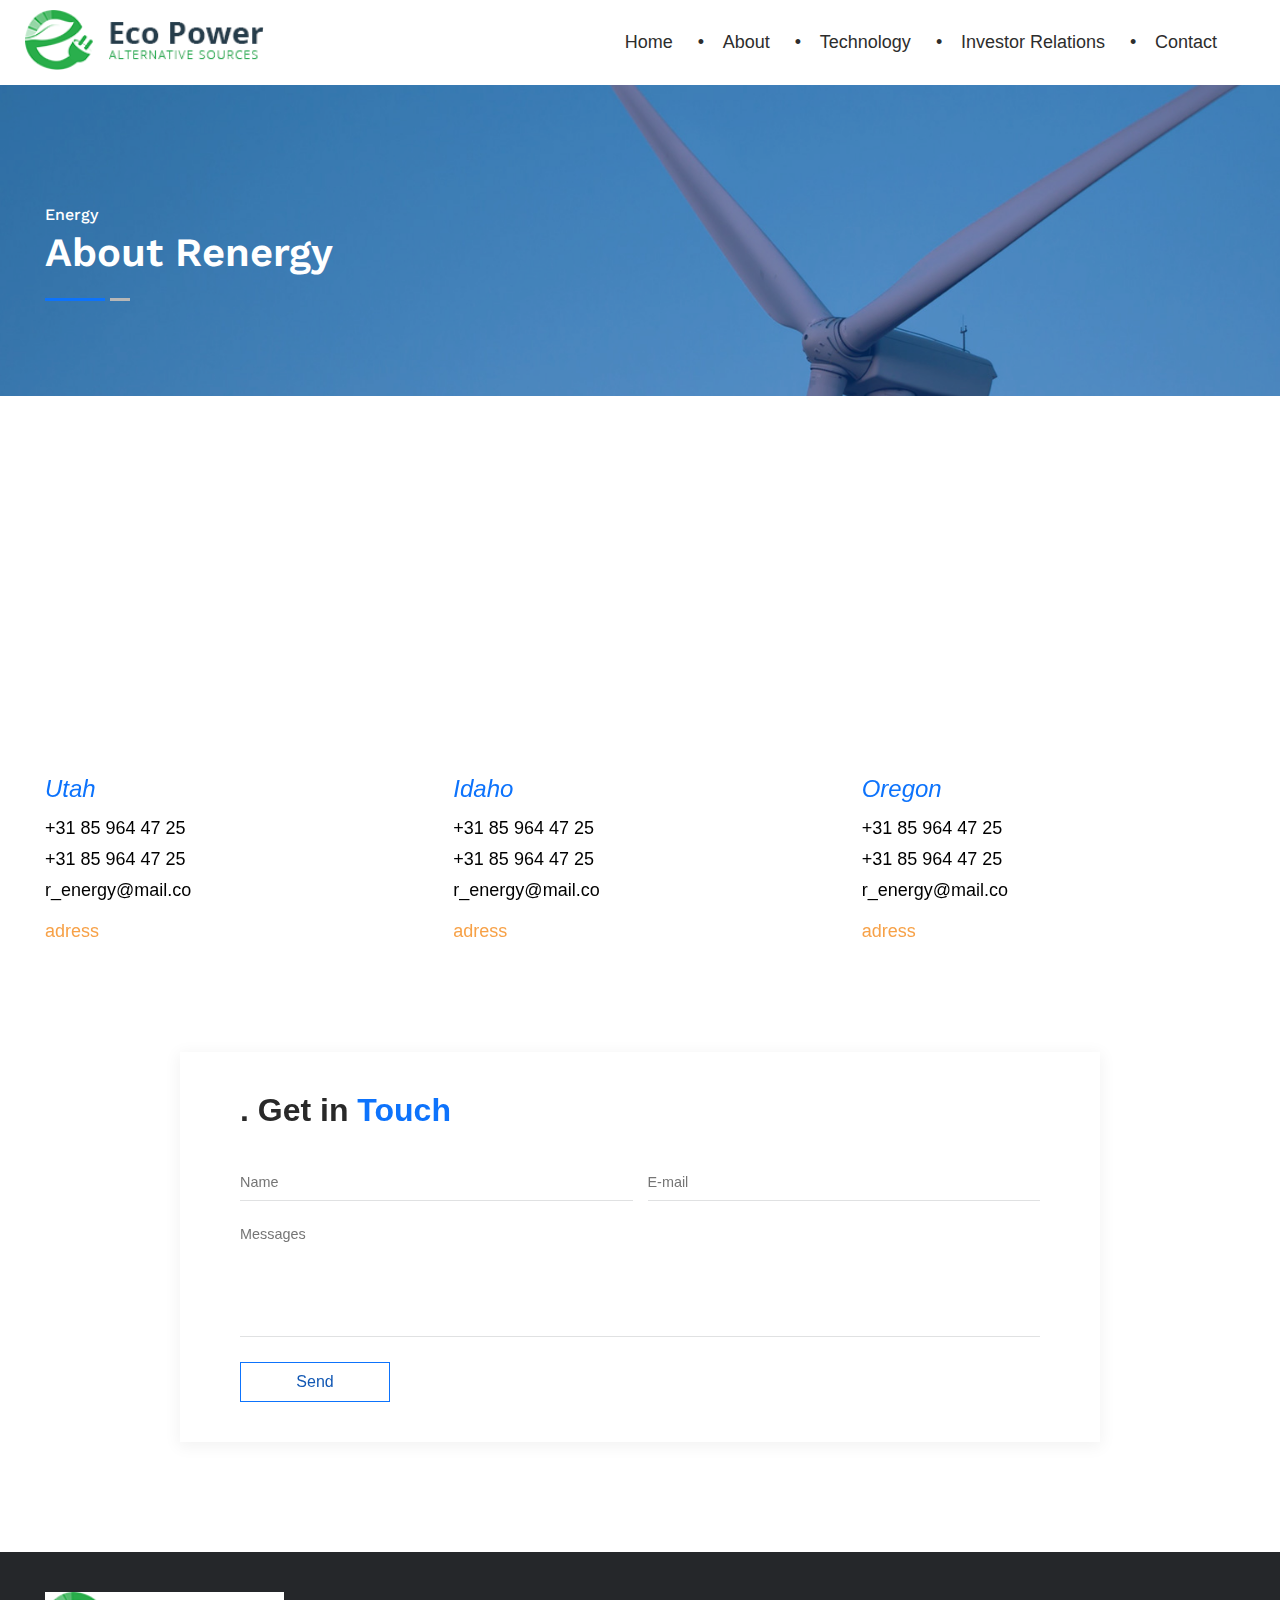
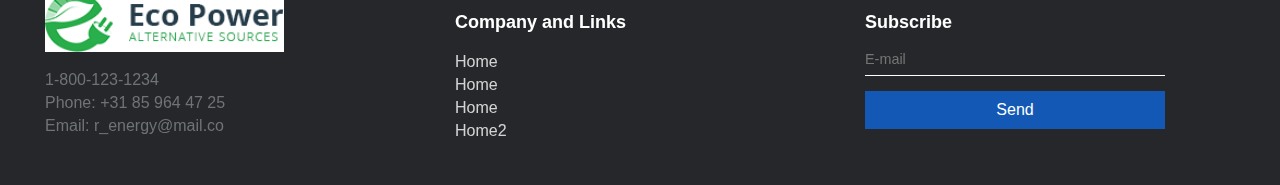
<file: contact.html>
<!DOCTYPE html>

<head>
    <meta charset="utf-8">
    <meta http-equiv="X-UA-Compatible" content="IE=edge">
    <title></title>
    <meta name="description" content="">
    <meta name="viewport" content="width=device-width, initial-scale=1">
    <link rel="stylesheet" href="css/slick.css">
    <link rel="stylesheet" href="css/slick-theme.css">
    <link rel="stylesheet" href="css/main.css">
    <link rel="stylesheet" href="https://use.fontawesome.com/releases/v5.6.1/css/all.css" integrity="sha384-gfdkjb5BdAXd+lj+gudLWI+BXq4IuLW5IT+brZEZsLFm++aCMlF1V92rMkPaX4PP" crossorigin="anonymous">
    <link href="https://fonts.googleapis.com/css2?family=Work+Sans:wght@300;400;500;700;900&display=swap" rel="stylesheet">
</head>

<body>
    <div class="wrapper">
        <header>
            <div class="container">
                <div class="header-container">
                    <div class="logo-box">
                        <img src="img/icon/logo.png" class="logo-white" alt="logo">
                    </div>
                    <nav>
                        <ul>
                            <li>
                                <a href="/">Home</a>
                            </li>
                            <li>
                                <a href="about.html">About</a>
                            </li>
                            <li>
                                <a href="technology.html">Technology</a>
                            </li>
                            <li>
                                <a href="investor.html">Investor Relations</a>
                            </li>
                            <li>
                                <a href="contact.html">Contact</a>
                            </li>
                        </ul>
                        <img src="img/icon/close.svg" class="close" alt="close">
                    </nav>
                    <img src="img/icon/menu.svg" class="menu-btn" alt="menu">
                </div>
            </div>
        </header>
        <main>
            <div class="bredcrumbs padding margin">
                <div class="container">
                    <div class="bredcrumbs-container">
                        <p class="bread-sm">Energy</p>
                        <h1 class="bredcrumbs-title">About Renergy</h1>
                    </div>
                </div>
            </div>  
            <section class="contact-page padding margin">
                <div class="container">
                    <div class="contact-page-wrap">
                        <div class="contact-page-box">
                            <iframe src="https://www.google.com/maps/embed?pb=!1m18!1m12!1m3!1d3023.847115164329!2d-111.9318146845948!3d40.72138197933083!2m3!1f0!2f0!3f0!3m2!1i1024!2i768!4f13.1!3m3!1m2!1s0x87528b4a1ef58491%3A0xa504f28337e15e94!2zMjMxMCAxMzAwIFcsIFdlc3QgVmFsbGV5IENpdHksIFVUIDg0MTE5LCDQodCo0JA!5e0!3m2!1sru!2sua!4v1588324937117!5m2!1sru!2sua" frameborder="0" style="border:0;" allowfullscreen="" aria-hidden="false" tabindex="0"></iframe>
                            <p class="contact-title">Utah</p>
                            <p class="contact-item">+31 85 964 47 25</p>
                            <p class="contact-item">+31 85 964 47 25</p>
                            <p class="contact-item">r_energy@mail.co</p>
                            <p class="adress">adress</p>
                        </div>
                        <div class="contact-page-box">
                            <iframe src="https://www.google.com/maps/embed?pb=!1m18!1m12!1m3!1d2889.096607447461!2d-116.27478918450385!3d43.60453007912307!2m3!1f0!2f0!3f0!3m2!1i1024!2i768!4f13.1!3m3!1m2!1s0x54ae563f983231f3%3A0xa6191a986cf17e15!2zNzI1OSBGcmFua2xpbiBSZCwgQm9pc2UsIElEIDgzNzA5LCDQodCo0JA!5e0!3m2!1sru!2sua!4v1588325057992!5m2!1sru!2sua"  frameborder="0" style="border:0;" allowfullscreen="" aria-hidden="false" tabindex="0"></iframe>                            
                            <p class="contact-title">Idaho</p>
                            <p class="contact-item">+31 85 964 47 25</p>
                            <p class="contact-item">+31 85 964 47 25</p>
                            <p class="contact-item">r_energy@mail.co</p>
                            <p class="adress">adress</p>
                        </div>
                        <div class="contact-page-box">
                            <iframe src="https://www.google.com/maps/embed?pb=!1m18!1m12!1m3!1d2802.5502097655803!2d-122.7775409844454!3d45.3780707791!2m3!1f0!2f0!3f0!3m2!1i1024!2i768!4f13.1!3m3!1m2!1s0x54956d7d71556ca7%3A0xe6879d2bb38e8574!2s9530%20SW%20Tualatin-Sherwood%20Rd%2C%20Tualatin%2C%20OR%2097062%2C%20%D0%A1%D0%A8%D0%90!5e0!3m2!1sru!2sua!4v1588325081135!5m2!1sru!2sua" frameborder="0" style="border:0;" allowfullscreen="" aria-hidden="false" tabindex="0"></iframe>
                            <p class="contact-title">Oregon</p>
                            <p class="contact-item">+31 85 964 47 25</p>
                            <p class="contact-item">+31 85 964 47 25</p>
                            <p class="contact-item">r_energy@mail.co</p>
                            <p class="adress">adress</p>
                        </div>
                    </div>
                </div>
            </section>
            <section class="contact-bottom padding margin">
                <div class="container">
                    <form class="form-feedback">
                        <p class="title-xl">. Get in <span>Touch</span></p>
                        <div class="box-input">
                            <input type="text" placeholder="Name">
                            <input type="email" placeholder="E-mail">
                        </div>
                        <textarea placeholder="Messages"></textarea>
                        <button type="submit">Send</button>
                    </form>
                </div>
            </section>
        </main>
        <footer class="padding">
            <div class="container">
                <div class="footer-container">
                    <div class="footer-box">
                        <img src="img/icon/logo.png" alt="logo">
                        <p class="footer-link-feedback">
                            1-800-123-1234
                        </p>
                        <p class="footer-link-feedback">
                            Phone: +31 85 964 47 25
                        </p>
                        <p class="footer-link-feedback">
                            Email: r_energy@mail.co
                        </p>
                    </div>
                    <div class="footer-box">
                        <p class="footer-title">Company and Links</p>
                        <ul>
                            <li>
                                <a href="#">Home</a>
                            </li>
                            <li>
                                <a href="#">Home</a>
                            </li>
                            <li>
                                <a href="#">Home</a>
                            </li>
                            <li>
                                <a href="#">Home2</a>
                            </li>
                        </ul>
                    </div>
                    <div class="footer-sub">
                        <p class="sub-title">
                           Subscribe
                        </p>
                        <input type="email" placeholder="E-mail">
                        <button type="submit">Send</button>
                    </div>
                </div>
            </div>
        </footer>
    </div> 
    <script src="https://code.jquery.com/jquery-3.4.1.min.js" integrity="sha256-CSXorXvZcTkaix6Yvo6HppcZGetbYMGWSFlBw8HfCJo=" crossorigin="anonymous"></script>
    <script src="js/libs/slick.min.js"></script>
    <script src="js/libs/jquery.magnific-popup.min.js"></script>
    <script src="js/common.js"></script>
</body>

</html>
</file>
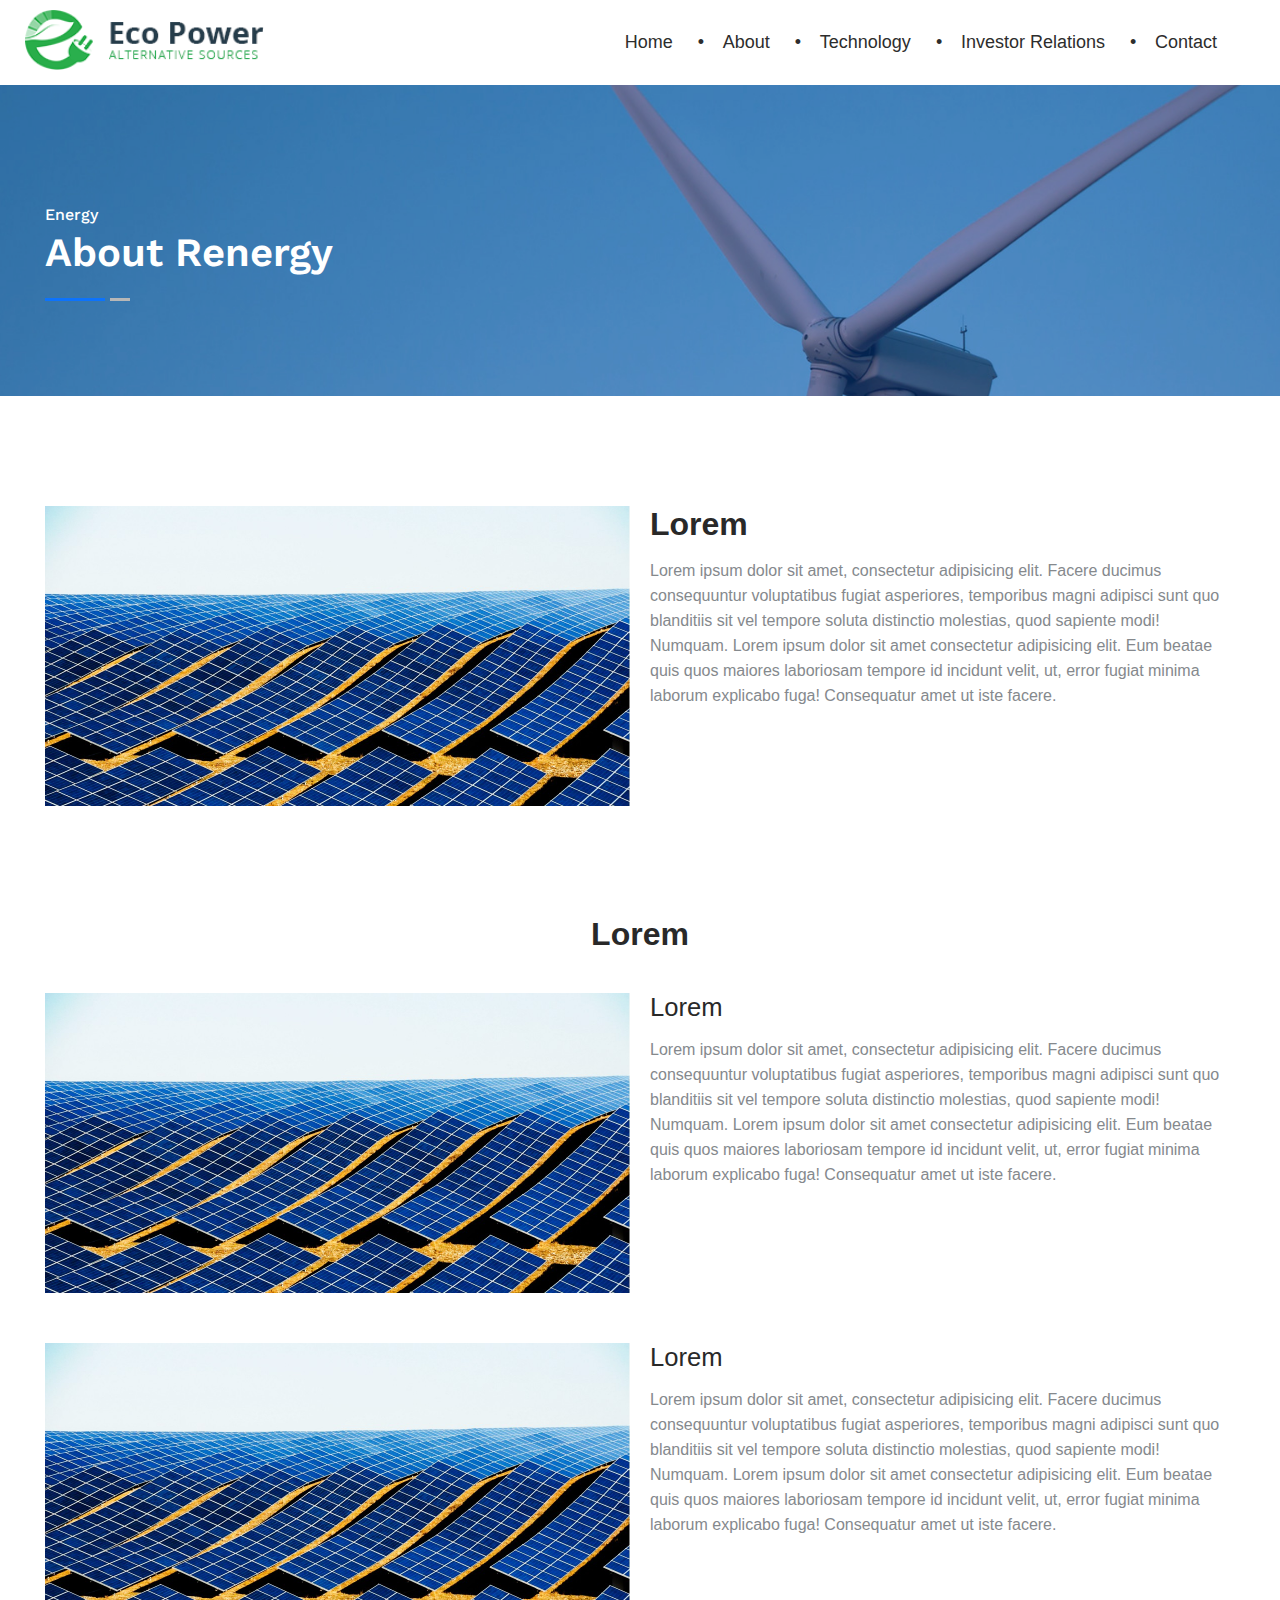
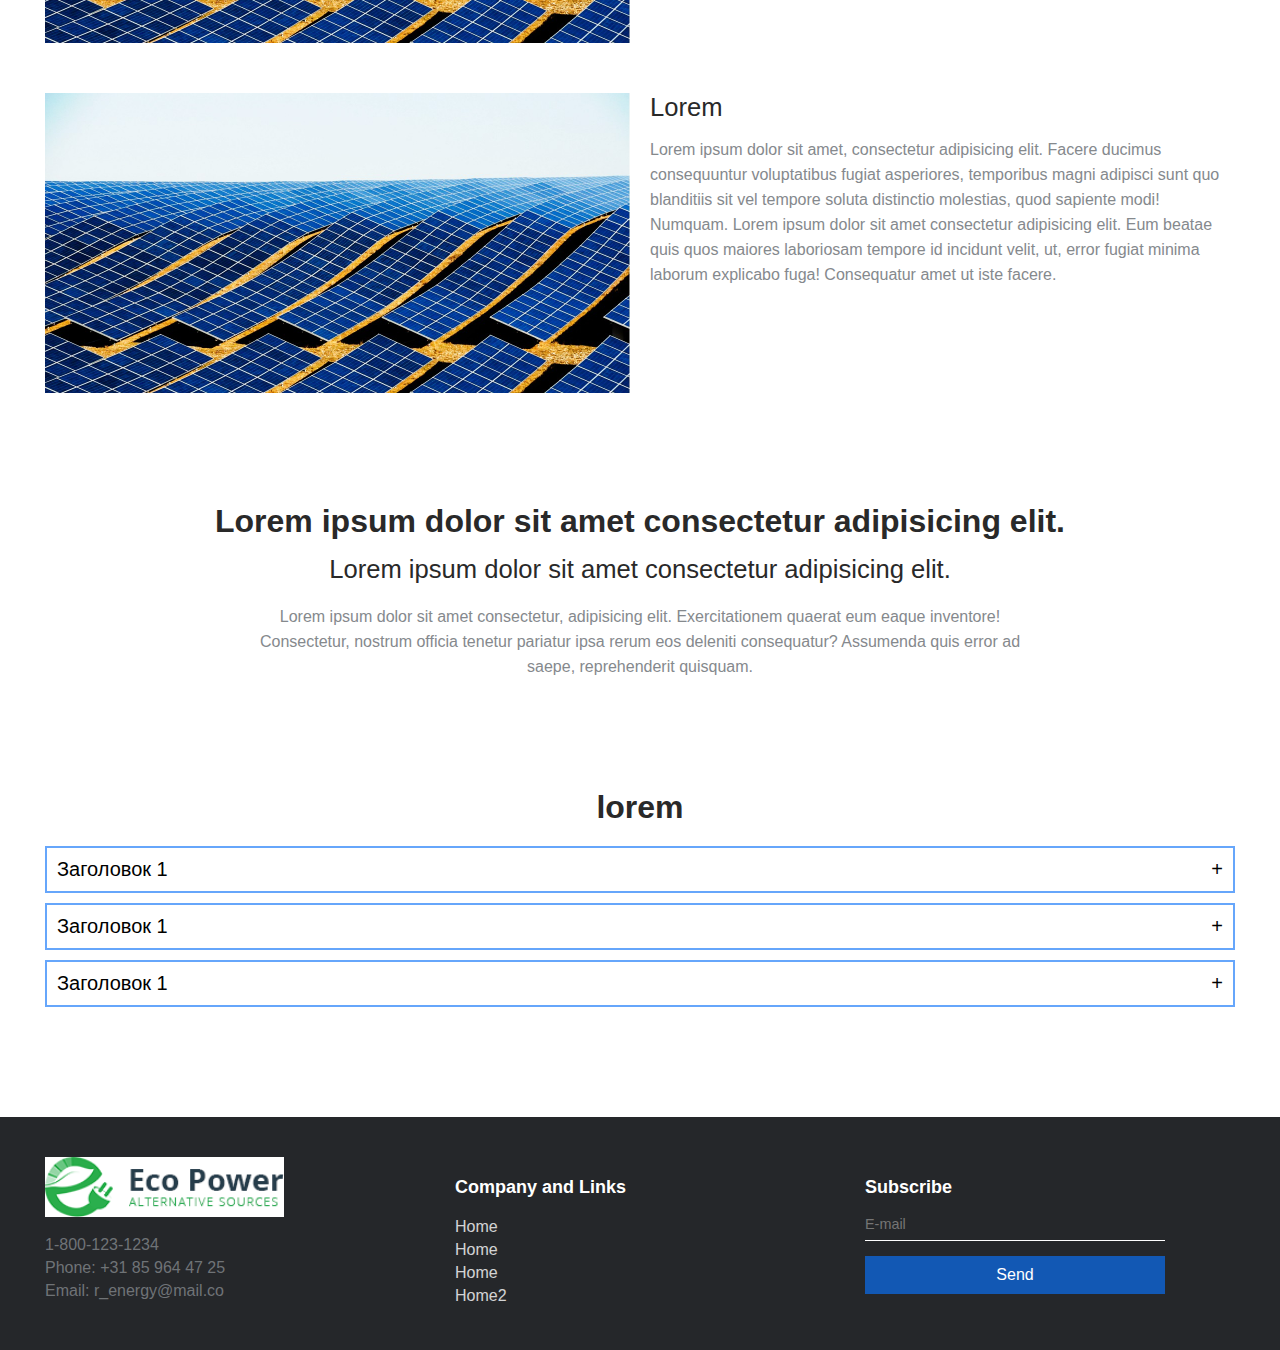
<file: education.html>
<!DOCTYPE html>

<head>
    <meta charset="utf-8">
    <meta http-equiv="X-UA-Compatible" content="IE=edge">
    <title></title>
    <meta name="description" content="">
    <meta name="viewport" content="width=device-width, initial-scale=1">
    <link rel="stylesheet" href="css/slick.css">
    <link rel="stylesheet" href="css/slick-theme.css">
    <link rel="stylesheet" href="css/magnific-popup.css">
    <link rel="stylesheet" href="css/main.css">
    <link rel="stylesheet" href="https://use.fontawesome.com/releases/v5.6.1/css/all.css" integrity="sha384-gfdkjb5BdAXd+lj+gudLWI+BXq4IuLW5IT+brZEZsLFm++aCMlF1V92rMkPaX4PP" crossorigin="anonymous">
    <link href="https://fonts.googleapis.com/css2?family=Work+Sans:wght@300;400;500;700;900&display=swap" rel="stylesheet">
</head>

<body>
    <div class="wrapper">
        <header>
            <div class="container">
                <div class="header-container">
                    <div class="logo-box">
                        <img src="img/icon/logo.png" class="logo-white" alt="logo">
                    </div>
                    <nav>
                        <ul>
                            <li>
                                <a href="/">Home</a>
                            </li>
                            <li>
                                <a href="about.html">About</a>
                            </li>
                            <li>
                                <a href="technology.html">Technology</a>
                            </li>
                            <li>
                                <a href="investor.html">Investor Relations</a>
                            </li>
                            <li>
                                <a href="contact.html">Contact</a>
                            </li>
                        </ul>
                        <img src="img/icon/close.svg" class="close" alt="close">
                    </nav>
                    <img src="img/icon/menu.svg" class="menu-btn" alt="menu">
                </div>
            </div>
        </header>
        <main>
            <div class="bredcrumbs padding margin">
                <div class="container">
                    <div class="bredcrumbs-container">
                        <p class="bread-sm">Energy</p>
                        <h1 class="bredcrumbs-title">About Renergy</h1>
                    </div>
                </div>
            </div> 
            <section class="education-main padding margin">
                <div class="container">
                    <div class="education-main-box">
                        <img src="img/main-video.jpg" alt="img">
                        <div class="education-info">
                            <h2 class="title-xl">Lorem</h2>
                            <p class="text-simple">
                                Lorem ipsum dolor sit amet, consectetur adipisicing elit. Facere ducimus consequuntur voluptatibus fugiat asperiores, temporibus magni adipisci sunt quo blanditiis sit vel tempore soluta distinctio molestias, quod sapiente modi! Numquam.
                                Lorem ipsum dolor sit amet consectetur adipisicing elit. Eum beatae quis quos maiores laboriosam tempore id incidunt velit, ut, error fugiat minima laborum explicabo fuga! Consequatur amet ut iste facere.
                            </p>
                        </div>
                    </div>
                </div>
            </section>
            <section class="education-second padding margin">
                <div class="container">
                    <h2 class="title-xl">Lorem</h2>
                    <div class="education-second-box">
                        <img src="img/main-video.jpg" alt="img">
                        <div class="education-info">
                            <h2 class="title-sm">Lorem</h2>
                            <p class="text-simple">
                                Lorem ipsum dolor sit amet, consectetur adipisicing elit. Facere ducimus consequuntur voluptatibus fugiat asperiores, temporibus magni adipisci sunt quo blanditiis sit vel tempore soluta distinctio molestias, quod sapiente modi! Numquam.
                                Lorem ipsum dolor sit amet consectetur adipisicing elit. Eum beatae quis quos maiores laboriosam tempore id incidunt velit, ut, error fugiat minima laborum explicabo fuga! Consequatur amet ut iste facere.
                            </p>
                        </div>
                    </div>
                    <div class="education-second-box">
                        <img src="img/main-video.jpg" alt="img">
                        <div class="education-info">
                            <h2 class="title-sm">Lorem</h2>
                            <p class="text-simple">
                                Lorem ipsum dolor sit amet, consectetur adipisicing elit. Facere ducimus consequuntur voluptatibus fugiat asperiores, temporibus magni adipisci sunt quo blanditiis sit vel tempore soluta distinctio molestias, quod sapiente modi! Numquam.
                                Lorem ipsum dolor sit amet consectetur adipisicing elit. Eum beatae quis quos maiores laboriosam tempore id incidunt velit, ut, error fugiat minima laborum explicabo fuga! Consequatur amet ut iste facere.
                            </p>
                        </div>
                    </div>
                    <div class="education-second-box">
                        <img src="img/main-video.jpg" alt="img">
                        <div class="education-info">
                            <h2 class="title-sm">Lorem</h2>
                            <p class="text-simple">
                                Lorem ipsum dolor sit amet, consectetur adipisicing elit. Facere ducimus consequuntur voluptatibus fugiat asperiores, temporibus magni adipisci sunt quo blanditiis sit vel tempore soluta distinctio molestias, quod sapiente modi! Numquam.
                                Lorem ipsum dolor sit amet consectetur adipisicing elit. Eum beatae quis quos maiores laboriosam tempore id incidunt velit, ut, error fugiat minima laborum explicabo fuga! Consequatur amet ut iste facere.
                            </p>
                        </div>
                    </div>
                </div>
            </section>
            <section class="education-center margin padding">
                <div class="container">
                    <div class="education-center-wrap">
                        <h2 class="title-xl">
                            Lorem ipsum dolor sit amet consectetur adipisicing elit.
                        </h2>
                        <h3 class="title-sm">
                             Lorem ipsum dolor sit amet consectetur adipisicing elit.
                        </h3>
                        <p class="text-simple">
                            Lorem ipsum dolor sit amet consectetur, adipisicing elit. Exercitationem quaerat eum eaque inventore! Consectetur, nostrum officia tenetur pariatur ipsa rerum eos deleniti consequatur? Assumenda quis error ad saepe, reprehenderit quisquam.
                        </p>
                    </div>
                </div>
            </section>
            <section class="faq padding margin">
                <div class="container">
                    <h2 class="title-xl">
                        lorem
                    </h2>
                    <div class="accordeon">
                        <div class="acc-box">                
                            <div class="acc-head">
                                <p>Заголовок 1</p>
                                <span class="plus"></span>
                            </div>
                            <div class="acc-body">
                                <p class="text-simple">
                                    Lorem ipsum dolor sit amet consectetur adipisicing elit. Harum, facere? Impedit voluptatem quasi deserunt esse sint magnam doloremque, natus quisquam a laborum, repellendus, officia obcaecati eveniet eius tempore dicta! Natus.
                                </p>
                            </div>
                        </div>
                        <div class="acc-box">                
                            <div class="acc-head">
                                <p>Заголовок 1</p>
                                <span class="plus"></span>
                            </div>
                            <div class="acc-body">
                                <p class="text-simple">
                                    Lorem ipsum dolor sit amet consectetur adipisicing elit. Harum, facere? Impedit voluptatem quasi deserunt esse sint magnam doloremque, natus quisquam a laborum, repellendus, officia obcaecati eveniet eius tempore dicta! Natus.
                                </p>                            
                            </div>
                        </div>
                        <div class="acc-box">                
                            <div class="acc-head">
                                <p>Заголовок 1</p>
                                <span class="plus"></span>
                            </div>
                            <div class="acc-body">
                                <p class="text-simple">
                                    Lorem ipsum dolor sit amet consectetur adipisicing elit. Harum, facere? Impedit voluptatem quasi deserunt esse sint magnam doloremque, natus quisquam a laborum, repellendus, officia obcaecati eveniet eius tempore dicta! Natus.
                                </p>
                            </div>
                        </div>
                    </div>
                </div>
            </section>
        </main>
        <footer class="padding">
            <div class="container">
                <div class="footer-container">
                    <div class="footer-box">
                        <img src="img/icon/logo.png" alt="logo">
                        <p class="footer-link-feedback">
                            1-800-123-1234
                        </p>
                        <p class="footer-link-feedback">
                            Phone: +31 85 964 47 25
                        </p>
                        <p class="footer-link-feedback">
                            Email: r_energy@mail.co
                        </p>
                    </div>
                    <div class="footer-box">
                        <p class="footer-title">Company and Links</p>
                        <ul>
                            <li>
                                <a href="#">Home</a>
                            </li>
                            <li>
                                <a href="#">Home</a>
                            </li>
                            <li>
                                <a href="#">Home</a>
                            </li>
                            <li>
                                <a href="#">Home2</a>
                            </li>
                        </ul>
                    </div>
                    <div class="footer-sub">
                        <p class="sub-title">
                           Subscribe
                        </p>
                        <input type="email" placeholder="E-mail">
                        <button type="submit">Send</button>
                    </div>
                </div>
            </div>
        </footer>
    </div> 
    <script src="https://code.jquery.com/jquery-3.4.1.min.js" integrity="sha256-CSXorXvZcTkaix6Yvo6HppcZGetbYMGWSFlBw8HfCJo=" crossorigin="anonymous"></script>
    <script src="js/libs/slick.min.js"></script>
    <script src="js/libs/jquery.magnific-popup.min.js"></script>
    <script src="js/common.js"></script>
</body>

</html>
</file>
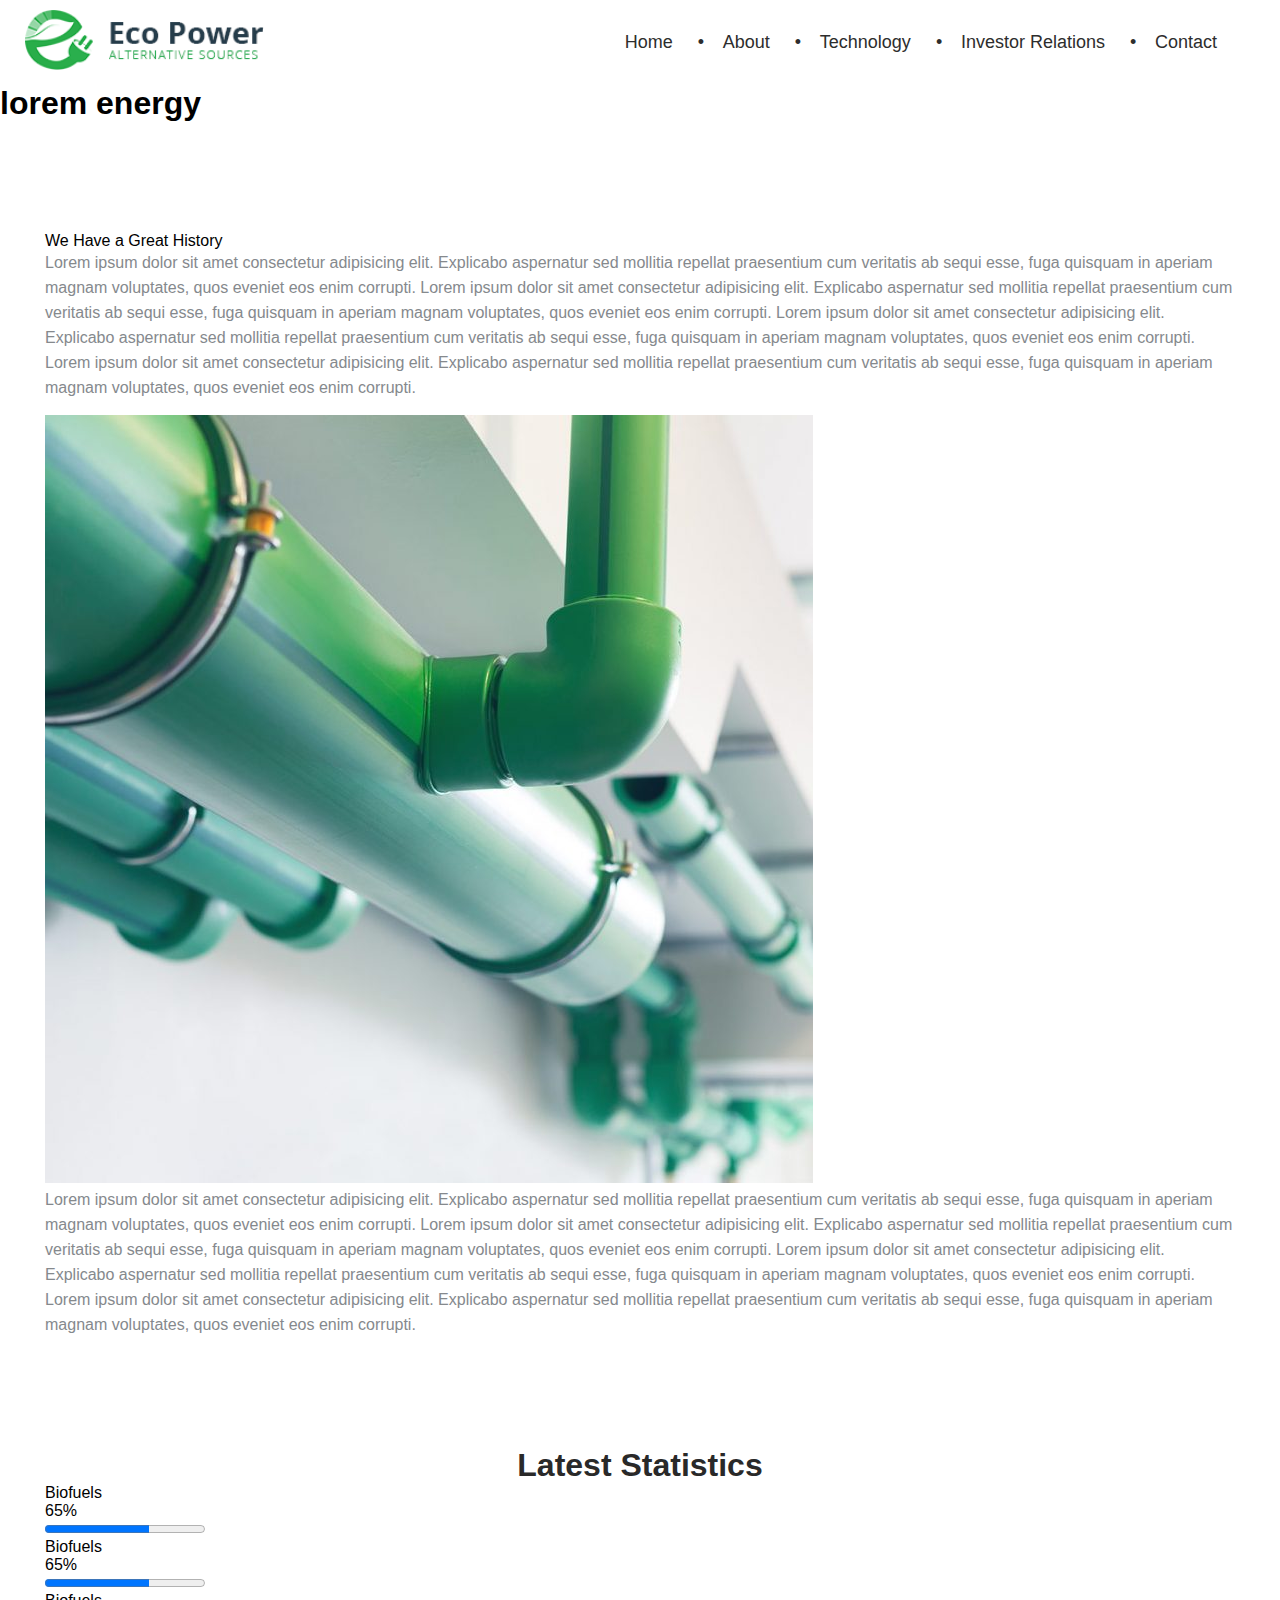
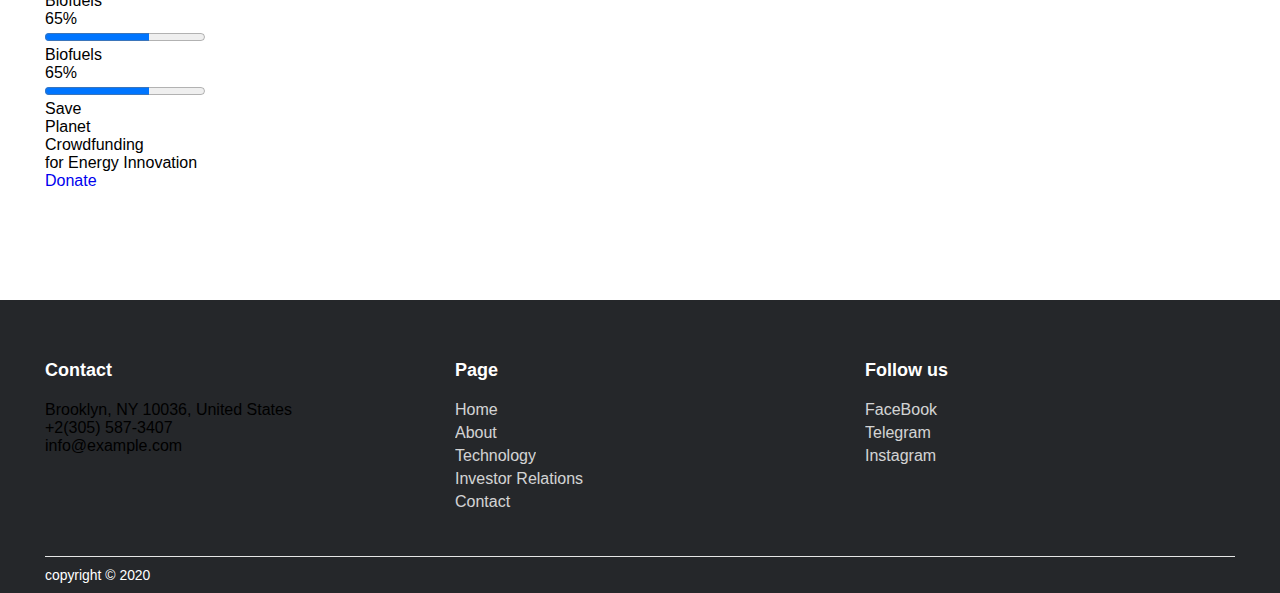
<file: investor.html>
<!DOCTYPE html>

<head>
    <meta charset="utf-8">
    <meta http-equiv="X-UA-Compatible" content="IE=edge">
    <title></title>
    <meta name="description" content="">
    <meta name="viewport" content="width=device-width, initial-scale=1">
    <link rel="stylesheet" href="css/slick.css">
    <link rel="stylesheet" href="css/slick-theme.css">
    <link rel="stylesheet" href="css/main.css">
    <link rel="stylesheet" href="https://use.fontawesome.com/releases/v5.6.1/css/all.css" integrity="sha384-gfdkjb5BdAXd+lj+gudLWI+BXq4IuLW5IT+brZEZsLFm++aCMlF1V92rMkPaX4PP" crossorigin="anonymous">
    <link href="https://fonts.googleapis.com/css2?family=Work+Sans:wght@300;400;500;700;900&display=swap" rel="stylesheet">
</head>

<body>
    <div class="wrapper">
        <header>
            <div class="container">
                <div class="header-container">
                    <div class="logo-box">
                        <img src="img/icon/logo.png" class="logo-white" alt="logo">
                    </div>
                    <nav>
                        <ul>
                            <li>
                                <a href="about.html">Home</a>
                            </li>
                            <li>
                                <a href="about.html">About</a>
                            </li>
                            <li>
                                <a href="technology .html">Technology</a>
                            </li>
                            <li>
                                <a href="investor.html">Investor Relations</a>
                            </li>
                            <li>
                                <a href="contact .html">Contact</a>
                            </li>
                        </ul>
                        <img src="img/icon/close.svg" class="close" alt="close">
                    </nav>
                    <!-- <a href="#" class="btn-red">Get a Quote</a> -->
                    <img src="img/icon/menu.svg" class="menu-btn" alt="menu">
                </div>
            </div>
        </header>
        <main>
            <section class="main-section-2 margin">
                <div class="container">
                    <div class="main-section-wrap">
                        <div class="main-section-box">
                            <div class="main-box-title">
                                <h1>lorem energy</h1>
                            </div>
                        </div>
                    </div>
                </div>
            </section>
            <section class="investor margin padding">
                <div class="container">
                    <div class="investor-box">
                        <div class="investor-info">
                            <p class="investor-title">We Have a Great History</p>
                            <p class="text-simple">
                                Lorem ipsum dolor sit amet consectetur adipisicing elit. Explicabo aspernatur sed mollitia repellat praesentium cum veritatis ab sequi esse, fuga quisquam in aperiam magnam voluptates, quos eveniet eos enim corrupti. Lorem ipsum dolor sit amet consectetur
                                adipisicing elit. Explicabo aspernatur sed mollitia repellat praesentium cum veritatis ab sequi esse, fuga quisquam in aperiam magnam voluptates, quos eveniet eos enim corrupti. Lorem ipsum dolor sit amet consectetur adipisicing
                                elit. Explicabo aspernatur sed mollitia repellat praesentium cum veritatis ab sequi esse, fuga quisquam in aperiam magnam voluptates, quos eveniet eos enim corrupti. Lorem ipsum dolor sit amet consectetur adipisicing elit.
                                Explicabo aspernatur sed mollitia repellat praesentium cum veritatis ab sequi esse, fuga quisquam in aperiam magnam voluptates, quos eveniet eos enim corrupti.
                            </p>
                        </div>
                        <img src="img/proj/proj.jpg" alt="investor">
                    </div>
                    <p class="text-simple">
                        Lorem ipsum dolor sit amet consectetur adipisicing elit. Explicabo aspernatur sed mollitia repellat praesentium cum veritatis ab sequi esse, fuga quisquam in aperiam magnam voluptates, quos eveniet eos enim corrupti. Lorem ipsum dolor sit amet consectetur
                        adipisicing elit. Explicabo aspernatur sed mollitia repellat praesentium cum veritatis ab sequi esse, fuga quisquam in aperiam magnam voluptates, quos eveniet eos enim corrupti. Lorem ipsum dolor sit amet consectetur adipisicing
                        elit. Explicabo aspernatur sed mollitia repellat praesentium cum veritatis ab sequi esse, fuga quisquam in aperiam magnam voluptates, quos eveniet eos enim corrupti. Lorem ipsum dolor sit amet consectetur adipisicing elit. Explicabo
                        aspernatur sed mollitia repellat praesentium cum veritatis ab sequi esse, fuga quisquam in aperiam magnam voluptates, quos eveniet eos enim corrupti.
                    </p>
                </div>
            </section>
            <section class="statistics margin padding">
                <div class="container">
                    <h2 class="title-xl">Latest Statistics</h2>
                    <div class="statistics-container">
                        <div class="statistics-wrap">
                            <div class="statistics-box-info">
                                <p class="statistics-info">Biofuels</p>
                                <p class="statistics-proc">65%</p>
                            </div>
                            <progress value="65" max="100" class="proges-1"></progress>
                            <div class="statistics-box-info">
                                <p class="statistics-info">Biofuels</p>
                                <p class="statistics-proc">65%</p>
                            </div>
                            <progress value="65" max="100" class="proges-2"></progress>
                            <div class="statistics-box-info">
                                <p class="statistics-info">Biofuels</p>
                                <p class="statistics-proc">65%</p>
                            </div>
                            <progress value="65" max="100" class="proges-3"></progress>
                            <div class="statistics-box-info">
                                <p class="statistics-info">Biofuels</p>
                                <p class="statistics-proc">65%</p>
                            </div>
                            <progress value="65" max="100" class="proges-4"></progress>
                        </div>
                        <div class="statistics-donate">
                            <p class="donate-title">Save<br> Planet
                            </p>
                            <p class="donate-text">Crowdfunding<br> for Energy Innovation</p>
                            <a href="#">Donate</a>
                        </div>
                    </div>
                </div>
            </section>
        </main>
        <footer class="padding">
            <div class="container">
                <div class="footer-container">
                    <div class="footer-logo">
                        <p class="footer-title">Contact</p>
                        <p class="footer-link">Brooklyn, NY 10036, United States</p>
                        <p class="footer-link">+2(305) 587-3407</p>
                        <p class="footer-link">info@example.com</p>
                    </div>
                    <div class="footer-box">
                        <p class="footer-title">Page</p>
                        <a href="#" class="footer-link">Home</a>
                        <a href="#" class="footer-link">About</a>
                        <a href="#" class="footer-link">Technology</a>
                        <a href="#" class="footer-link">Investor Relations</a>
                        <a href="#" class="footer-link">Contact</a>
                    </div>
                    <div class="footer-box">
                        <p class="footer-title">Follow us</p>
                        <a href="#" class="footer-link">FaceBook</a>
                        <a href="#" class="footer-link">Telegram</a>
                        <a href="#" class="footer-link">Instagram</a>
                    </div>
                </div>
                <div class="footer-bottom">
                    <p>
                        copyright © 2020
                    </p>
                </div>
            </div>
        </footer>
    </div>



    <script src="https://code.jquery.com/jquery-3.4.1.min.js" integrity="sha256-CSXorXvZcTkaix6Yvo6HppcZGetbYMGWSFlBw8HfCJo=" crossorigin="anonymous"></script>
    <script src="js/libs/slick.min.js"></script>
    <script src="js/common.js"></script>
</body>

</html>
</file>
<file: css/main.css>
@charset "UTF-8";
header {
  position: fixed;
  z-index: 999;
  width: 100%;
  -webkit-transition: .3s;
  -o-transition: .3s;
  transition: .3s;
  top: 0;
  background: #fff;
  -webkit-box-sizing: border-box;
          box-sizing: border-box; }
  @media (max-width: 990px) {
    header {
      -webkit-transition: .3s;
      -o-transition: .3s;
      transition: .3s;
      padding: 0;
      position: fixed; } }
  @media (max-width: 990px) {
    header .btn-red {
      display: none; } }
  header .container {
    background: #fff;
    padding: 10px; }
    @media (max-width: 1280px) {
      header .container {
        padding: 10px 25px; } }
    @media (max-width: 990px) {
      header .container {
        padding: 10px; } }
  header nav {
    right: -7px;
    position: relative; }
    @media (max-width: 990px) {
      header nav {
        position: fixed;
        width: 100vw;
        z-index: 99;
        top: 0;
        height: 100vh;
        background: #fff;
        left: 0;
        right: 0;
        -webkit-transition: .35s;
        -o-transition: .35s;
        transition: .35s;
        -webkit-transform: translateX(-100%);
            -ms-transform: translateX(-100%);
                transform: translateX(-100%);
        display: -webkit-box;
        display: -webkit-flex;
        display: -ms-flexbox;
        display: flex;
        -webkit-box-orient: vertical;
        -webkit-box-direction: normal;
        -webkit-flex-direction: column;
            -ms-flex-direction: column;
                flex-direction: column;
        -webkit-box-align: center;
        -webkit-align-items: center;
            -ms-flex-align: center;
                align-items: center;
        flex-direction: column;
        -webkit-box-pack: center;
        -webkit-justify-content: center;
            -ms-flex-pack: center;
                justify-content: center; } }
    header nav ul {
      display: -webkit-box;
      display: -webkit-flex;
      display: -ms-flexbox;
      display: flex;
      -webkit-box-align: center;
      -webkit-align-items: center;
          -ms-flex-align: center;
              align-items: center;
      -webkit-box-pack: justify;
      -webkit-justify-content: space-between;
          -ms-flex-pack: justify;
              justify-content: space-between;
      margin-right: 20px; }
      @media (max-width: 990px) {
        header nav ul {
          -webkit-box-orient: vertical;
          -webkit-box-direction: normal;
          -webkit-flex-direction: column;
              -ms-flex-direction: column;
                  flex-direction: column;
          margin: 0;
          -webkit-box-pack: center;
          -webkit-justify-content: center;
              -ms-flex-pack: center;
                  justify-content: center;
          text-align: center; } }
      header nav ul li {
        padding: 5px 25px; }
        @media (max-width: 990px) {
          header nav ul li {
            margin: 15px 0;
            border: none; } }
        header nav ul li a {
          -webkit-transition: .3s;
          -o-transition: .3s;
          transition: .3s;
          color: #2d2d2d;
          position: relative;
          font: 500 1.125rem 'Heebo', sans-serif; }
          header nav ul li a:hover {
            color: #0d73fc; }
          header nav ul li a::before {
            content: '\2022';
            position: absolute;
            left: -25px; }
            @media (max-width: 990px) {
              header nav ul li a::before {
                display: none; } }
          @media (max-width: 990px) {
            header nav ul li a {
              color: #000;
              padding: 0;
              font-size: 1.25rem;
              font-weight: bold; } }
      header nav ul li:first-child a::before {
        display: none; }

.close {
  display: none; }
  @media (max-width: 990px) {
    .close {
      position: absolute;
      height: 30px;
      top: 20px;
      display: block;
      right: 20px; } }

.mob-menu-active {
  -webkit-transform: translateX(0);
      -ms-transform: translateX(0);
          transform: translateX(0);
  opacity: .95; }

@media (max-width: 990px) {
  nav ul li {
    width: 100%; } }

.header-container {
  display: -webkit-box;
  display: -webkit-flex;
  display: -ms-flexbox;
  display: flex;
  -webkit-box-align: center;
  -webkit-align-items: center;
      -ms-flex-align: center;
          align-items: center;
  padding: 0;
  -webkit-box-pack: justify;
  -webkit-justify-content: space-between;
      -ms-flex-pack: justify;
          justify-content: space-between; }
  @media (max-width: 990px) {
    .header-container {
      padding: 0 10px; } }

.logo-white {
  height: 60px; }
  @media (max-width: 990px) {
    .logo-white {
      height: 35px; } }

.fixed-header {
  background: #fff;
  -webkit-transition: .3s;
  -o-transition: .3s;
  transition: .3s;
  padding: 0;
  position: fixed;
  -webkit-box-shadow: 0px 0px 10px 0px rgba(50, 50, 50, 0.75);
          box-shadow: 0px 0px 10px 0px rgba(50, 50, 50, 0.75); }
  @media (max-width: 990px) {
    .fixed-header {
      padding: 0; } }
  .fixed-header nav ul li a {
    color: #222222; }

.menu-btn {
  display: none;
  height: 30px; }
  @media (max-width: 990px) {
    .menu-btn {
      display: block; } }

.white-popup-block {
  position: relative;
  padding: 20px;
  max-width: 500px;
  margin: 0 auto;
  background: #fff;
  border-right: 5px;
  text-align: center;
  min-height: 200px;
  display: -webkit-box;
  display: -webkit-flex;
  display: -ms-flexbox;
  display: flex;
  -webkit-box-align: center;
  -webkit-align-items: center;
      -ms-flex-align: center;
          align-items: center;
  -webkit-box-pack: center;
  -webkit-justify-content: center;
      -ms-flex-pack: center;
          justify-content: center; }

.header-top .container {
  border-top: 7px solid #2e81ca; }

.slider-div {
  background-repeat: no-repeat;
  background-position: center center;
  background-size: cover;
  background-attachment: fixed;
  height: 750px; }
  @media (max-width: 990px) {
    .slider-div {
      height: 450px; } }

.main-slider-box {
  height: 100%;
  display: -webkit-box;
  display: -webkit-flex;
  display: -ms-flexbox;
  display: flex;
  -webkit-box-align: start;
  -webkit-align-items: flex-start;
      -ms-flex-align: start;
          align-items: flex-start;
  -webkit-box-pack: center;
  -webkit-justify-content: center;
      -ms-flex-pack: center;
          justify-content: center;
  -webkit-box-orient: vertical;
  -webkit-box-direction: normal;
  -webkit-flex-direction: column;
      -ms-flex-direction: column;
          flex-direction: column; }
  .main-slider-box .btn-blue {
    position: relative;
    z-index: 99;
    padding: 15px 50px;
    color: #fff;
    font: 500 1rem 'Heebo', sans-serif;
    background: #0d73fc;
    -webkit-transition: .3s;
    -o-transition: .3s;
    transition: .3s; }
    .main-slider-box .btn-blue:hover {
      background: #1258b4; }

.main-slider {
  max-width: 1600px;
  margin: 0 auto; }
  .main-slider .slick-dots {
    bottom: 30px;
    width: 100px; }
    @media (max-width: 990px) {
      .main-slider .slick-dots {
        width: 100%; } }
  .main-slider .slider-title {
    margin-bottom: 15px;
    font: bold 2.8rem 'Heebo', sans-serif;
    color: #fff;
    text-align: left;
    margin-left: 70px; }
    @media (max-width: 1400px) {
      .main-slider .slider-title {
        margin-left: 0; } }
    @media (max-width: 990px) {
      .main-slider .slider-title {
        font-size: 1.5rem; } }
  .main-slider .btn-blue {
    margin-left: 70px; }
    @media (max-width: 1400px) {
      .main-slider .btn-blue {
        margin-left: 0; } }
  .main-slider .text-simple {
    font: 400 1.1rem/25px 'Heebo', sans-serif;
    color: #fff;
    margin-bottom: 30px;
    max-width: 500px;
    margin-left: 70px; }
    @media (max-width: 1400px) {
      .main-slider .text-simple {
        margin-left: 0; } }
    @media (max-width: 990px) {
      .main-slider .text-simple {
        font-size: 1rem;
        margin-bottom: 25px; } }
  .main-slider .slick-dots {
    display: -webkit-box;
    display: -webkit-flex;
    display: -ms-flexbox;
    display: flex;
    -webkit-box-orient: horizontal;
    -webkit-box-direction: normal;
    -webkit-flex-direction: row;
        -ms-flex-direction: row;
            flex-direction: row;
    -webkit-box-align: start;
    -webkit-align-items: flex-start;
        -ms-flex-align: start;
            align-items: flex-start;
    bottom: 20%;
    left: 40px;
    margin-left: 70px; }
    @media (max-width: 1400px) {
      .main-slider .slick-dots {
        margin-left: 0; } }
    @media (max-width: 990px) {
      .main-slider .slick-dots {
        left: 20px;
        bottom: 25px; } }
  .main-slider .slick-dots li button:before {
    font-size: 50px;
    color: #fff;
    opacity: 1;
    border-radius: 50%; }
  .main-slider .slick-dots li {
    margin: 5px 0;
    margin-right: 15px; }
  .main-slider .slick-dots li.slick-active button:before {
    opacity: 1;
    color: #0d73fc;
    border: 2px solid #0d73fc;
    top: -3px; }

.main-slider {
  position: relative; }
  .main-slider .main-navigation-box {
    background: #1d252b;
    position: absolute;
    right: 0;
    bottom: 0;
    z-index: 2;
    display: -webkit-box;
    display: -webkit-flex;
    display: -ms-flexbox;
    display: flex;
    -webkit-box-align: center;
    -webkit-align-items: center;
        -ms-flex-align: center;
            align-items: center;
    -webkit-box-pack: justify;
    -webkit-justify-content: space-between;
        -ms-flex-pack: justify;
            justify-content: space-between; }
    @media (max-width: 990px) {
      .main-slider .main-navigation-box {
        position: relative;
        top: -30px; } }
    @media (max-width: 576px) {
      .main-slider .main-navigation-box {
        -webkit-box-orient: vertical;
        -webkit-box-direction: normal;
        -webkit-flex-direction: column;
            -ms-flex-direction: column;
                flex-direction: column; } }
    .main-slider .main-navigation-box .main-navigation-info {
      padding: 20px;
      display: -webkit-box;
      display: -webkit-flex;
      display: -ms-flexbox;
      display: flex;
      -webkit-box-orient: vertical;
      -webkit-box-direction: normal;
      -webkit-flex-direction: column;
          -ms-flex-direction: column;
              flex-direction: column;
      margin-right: 30px; }
      .main-slider .main-navigation-box .main-navigation-info .navigation-item {
        color: #fff;
        font: 300 .95rem 'Heebo', sans-serif;
        opacity: .9;
        margin: 2px 0; }
        @media (max-width: 990px) {
          .main-slider .main-navigation-box .main-navigation-info .navigation-item {
            font-size: .8rem; } }
  .main-slider .main-vidos-box {
    display: -webkit-box;
    display: -webkit-flex;
    display: -ms-flexbox;
    display: flex;
    position: relative;
    -webkit-box-align: center;
    -webkit-align-items: center;
        -ms-flex-align: center;
            align-items: center;
    -webkit-box-pack: center;
    -webkit-justify-content: center;
        -ms-flex-pack: center;
            justify-content: center;
    cursor: pointer; }
    @media (max-width: 576px) {
      .main-slider .main-vidos-box {
        width: 100%; } }
    .main-slider .main-vidos-box .multi-icon {
      position: absolute;
      left: 47%;
      height: 30px;
      z-index: 2; }
    .main-slider .main-vidos-box .vidos-bg {
      max-width: 100%;
      height: 140px;
      -o-object-fit: cover;
         object-fit: cover;
      position: relative; }
      @media (max-width: 990px) {
        .main-slider .main-vidos-box .vidos-bg {
          width: 100%; } }

.main-social {
  display: -webkit-box;
  display: -webkit-flex;
  display: -ms-flexbox;
  display: flex;
  width: 200px;
  color: #4a97fd; }
  @media (max-width: 990px) {
    .main-social {
      width: auto;
      margin-right: 20px; } }
  @media (max-width: 576px) {
    .main-social {
      margin: 0;
      margin-bottom: 20px; } }
  .main-social i {
    margin: 0 15px; }

.main-section-wrap .title-xl {
  margin-bottom: 5px; }

.main-section-wrap .title-sm {
  margin-bottom: 10px; }

.main-section-wrap .text-simple {
  text-align: center;
  max-width: 700px;
  margin: 0 auto;
  margin-bottom: 40px; }

.main-section-container {
  display: grid;
  grid-template-columns: 1fr 1fr 1fr;
  grid-gap: 30px;
  max-width: 990px;
  margin: 0 auto; }
  @media (max-width: 990px) {
    .main-section-container {
      grid-template-columns: 1fr; } }
  .main-section-container .main-section-box {
    display: -webkit-box;
    display: -webkit-flex;
    display: -ms-flexbox;
    display: flex;
    -webkit-box-align: center;
    -webkit-align-items: center;
        -ms-flex-align: center;
            align-items: center;
    -webkit-box-pack: center;
    -webkit-justify-content: center;
        -ms-flex-pack: center;
            justify-content: center;
    -webkit-box-orient: vertical;
    -webkit-box-direction: normal;
    -webkit-flex-direction: column;
        -ms-flex-direction: column;
            flex-direction: column; }
    .main-section-container .main-section-box:hover img {
      -webkit-transform: scale(1.05);
          -ms-transform: scale(1.05);
              transform: scale(1.05); }
    .main-section-container .main-section-box img {
      height: 70px;
      margin-bottom: 25px;
      -webkit-transition: .3s;
      -o-transition: .3s;
      transition: .3s; }
    .main-section-container .main-section-box p {
      font: 400 1.1rem "Heebo", sans-serif;
      color: #000; }
      @media (max-width: 990px) {
        .main-section-container .main-section-box p {
          font-size: .95rem; } }

.home-work .title-xl {
  margin-bottom: 10px; }

.home-work .text-simple {
  text-align: center;
  max-width: 700px;
  margin: 0 auto;
  margin-bottom: 25px; }

.home-work-wrap {
  display: grid;
  grid-template-columns: 1fr 1fr 1fr;
  grid-gap: 15px; }
  @media (max-width: 990px) {
    .home-work-wrap {
      grid-template-columns: 1fr; } }

.home-work-box .home-num {
  color: #0d73fc;
  margin: 0;
  position: relative;
  border-bottom: 1px solid #8a8989;
  font: 500 2.2rem 'Heebo', sans-serif;
  margin-bottom: 20px;
  padding-bottom: 10px; }
  .home-work-box .home-num::before {
    content: '';
    height: 10px;
    width: 10px;
    position: absolute;
    border: 2px solid #0d73fc;
    bottom: -7px;
    left: 5px; }
  .home-work-box .home-num span {
    font: 500 1.4rem 'Heebo', sans-serif; }

.home-work-box .title-sm {
  text-align: left;
  margin: 5px 0; }

.home-work-box .text-simple {
  text-align: left;
  max-width: 100%;
  max-width: 600px;
  margin: 0; }

.carrer-main {
  background: url(../img/gallery-1.jpg) no-repeat center center fixed;
  background-size: cover;
  height: 600px; }
  @media (max-width: 990px) {
    .carrer-main {
      height: 300px; } }
  .carrer-main .container {
    height: 100%; }
  .carrer-main .carrer-main-container {
    display: -webkit-box;
    display: -webkit-flex;
    display: -ms-flexbox;
    display: flex;
    -webkit-box-align: center;
    -webkit-align-items: center;
        -ms-flex-align: center;
            align-items: center;
    -webkit-box-pack: center;
    -webkit-justify-content: center;
        -ms-flex-pack: center;
            justify-content: center;
    height: 100%; }
    .carrer-main .carrer-main-container .title-xl {
      color: #fff;
      font: 500 4rem 'Heebo', sans-serif; }
      @media (max-width: 990px) {
        .carrer-main .carrer-main-container .title-xl {
          font-size: 2rem; } }

.carrer-second {
  background: url(../img/gallery-1.jpg) no-repeat center center fixed;
  background-size: cover;
  height: 300px;
  cursor: pointer; }
  @media (max-width: 990px) {
    .carrer-second {
      height: 200px; } }
  .carrer-second .container {
    height: 100%; }
  .carrer-second .carrer-main-container {
    display: -webkit-box;
    display: -webkit-flex;
    display: -ms-flexbox;
    display: flex;
    -webkit-box-align: center;
    -webkit-align-items: center;
        -ms-flex-align: center;
            align-items: center;
    -webkit-box-pack: center;
    -webkit-justify-content: center;
        -ms-flex-pack: center;
            justify-content: center;
    height: 100%; }
    .carrer-second .carrer-main-container .title-xl {
      color: #fff;
      font: 500 2.5rem 'Heebo', sans-serif; }

.accordeon {
  margin-bottom: 30px; }

.carrer-send-modal {
  display: block;
  margin: 0 auto;
  position: relative;
  z-index: 99;
  padding: 10px 20px;
  color: #fff;
  font: 500 1rem 'Heebo', sans-serif;
  border: none;
  width: 100px;
  text-align: center;
  -webkit-transition: .3s;
  -o-transition: .3s;
  transition: .3s;
  cursor: pointer;
  background: #1258b4; }
  @media (max-width: 576px) {
    .carrer-send-modal {
      padding: 10px;
      width: 100%;
      -webkit-box-sizing: border-box;
              box-sizing: border-box; } }
  .carrer-send-modal:hover {
    background: #4d86d1; }

.white-popup-block {
  position: relative;
  max-width: 500px;
  background: #fff;
  border-radius: 5px;
  margin: 0 auto;
  padding: 20px; }
  .white-popup-block .title-sm {
    margin-bottom: 0;
    top: -25px;
    padding-bottom: 15px; }
    .white-popup-block .title-sm::after {
      content: '';
      height: 1px;
      bottom: -5px;
      width: 108%;
      left: -4%;
      display: block;
      position: absolute;
      background: gray; }
    @media (max-width: 990px) {
      .white-popup-block .title-sm {
        top: 0;
        margin-bottom: 15px; } }
  .white-popup-block form {
    width: 100%;
    position: relative;
    bottom: -15px; }
    @media (max-width: 990px) {
      .white-popup-block form {
        bottom: 0; } }
  .white-popup-block .input-file-container {
    display: grid;
    grid-template-columns: 1fr;
    grid-gap: 10px;
    margin-bottom: 20px; }
    .white-popup-block .input-file-container .input-file-trigger {
      display: -webkit-box;
      display: -webkit-flex;
      display: -ms-flexbox;
      display: flex;
      -webkit-box-align: center;
      -webkit-align-items: center;
          -ms-flex-align: center;
              align-items: center;
      -webkit-box-pack: center;
      -webkit-justify-content: center;
          -ms-flex-pack: center;
              justify-content: center;
      background: #1258b4;
      height: 65px;
      width: 120px;
      outline: none;
      cursor: pointer; }
      .white-popup-block .input-file-container .input-file-trigger:hover img {
        -webkit-transform: rotate(-25deg);
            -ms-transform: rotate(-25deg);
                transform: rotate(-25deg); }
      @media (max-width: 990px) {
        .white-popup-block .input-file-container .input-file-trigger {
          height: 70px;
          width: auto; } }
      .white-popup-block .input-file-container .input-file-trigger img {
        -webkit-transition: .3s;
        -o-transition: .3s;
        transition: .3s;
        height: 25px; }
    .white-popup-block .input-file-container .label {
      font: 400 .95rem 'Raleway', sans-serif;
      color: #000;
      margin-bottom: 5px;
      text-align: left; }
  .white-popup-block .btn-wrap {
    display: -webkit-box;
    display: -webkit-flex;
    display: -ms-flexbox;
    display: flex;
    -webkit-box-align: center;
    -webkit-align-items: center;
        -ms-flex-align: center;
            align-items: center;
    -webkit-box-pack: end;
    -webkit-justify-content: flex-end;
        -ms-flex-pack: end;
            justify-content: flex-end; }
    @media (max-width: 576px) {
      .white-popup-block .btn-wrap {
        -webkit-box-orient: vertical;
        -webkit-box-direction: normal;
        -webkit-flex-direction: column;
            -ms-flex-direction: column;
                flex-direction: column;
        -webkit-box-pack: center;
        -webkit-justify-content: center;
            -ms-flex-pack: center;
                justify-content: center; } }
    .white-popup-block .btn-wrap .back {
      font: 400 .95rem 'Raleway', sans-serif;
      color: #919191;
      margin-right: 20px; }
      @media (max-width: 576px) {
        .white-popup-block .btn-wrap .back {
          margin: 0 0 10px 0; } }
    .white-popup-block .btn-wrap .send {
      position: relative;
      z-index: 99;
      padding: 10px 30px;
      color: #fff;
      font: 500 1rem 'Heebo', sans-serif;
      border: none;
      -webkit-transition: .3s;
      -o-transition: .3s;
      transition: .3s;
      cursor: pointer;
      background: transparent;
      background: #0d73fc; }
      @media (max-width: 576px) {
        .white-popup-block .btn-wrap .send {
          width: 100%; } }
      .white-popup-block .btn-wrap .send:hover {
        background: #387dd8; }

.trusted .title-xl {
  margin-bottom: 5px; }

.trusted .title-sm {
  margin-bottom: 25px; }

.trusted .btn-wrap a {
  width: 120px;
  text-align: center; }
  @media (max-width: 990px) {
    .trusted .btn-wrap a {
      width: auto; } }

.trusted-wrap {
  display: grid;
  grid-template-columns: 1fr 1fr 1fr;
  grid-gap: 25px;
  margin-bottom: 45px; }
  .trusted-wrap .trusted-box img {
    display: block;
    height: 60px;
    margin: 0 auto; }

.review {
  background: #eff2f5;
  overflow: hidden;
  position: relative; }
  .review::before {
    content: '';
    height: 100%;
    width: 40px;
    background: #0d73fc;
    position: absolute;
    left: 0; }
    @media (max-width: 1400px) {
      .review::before {
        display: none; } }
  .review::after {
    content: '';
    height: 100%;
    width: 20px;
    background: #fff;
    position: absolute;
    left: 40px;
    z-index: 2;
    top: 0; }
    @media (max-width: 1400px) {
      .review::after {
        display: none; } }

.review-wrap {
  padding: 50px 0; }
  .review-wrap .title-xl {
    text-align: left;
    padding-left: 70px;
    position: relative;
    margin-bottom: 30px;
    margin-left: 55px; }
    @media (max-width: 1280px) {
      .review-wrap .title-xl {
        margin-left: 0; } }
    @media (max-width: 576px) {
      .review-wrap .title-xl {
        padding: 0;
        margin-bottom: 15px; } }
    .review-wrap .title-xl::before {
      content: '';
      background: #0d73fc;
      width: 60px;
      height: 60px;
      padding-top: 0;
      display: -webkit-box;
      display: -webkit-flex;
      display: -ms-flexbox;
      display: flex;
      -webkit-box-align: center;
      -webkit-align-items: center;
          -ms-flex-align: center;
              align-items: center;
      -webkit-box-pack: center;
      -webkit-justify-content: center;
          -ms-flex-pack: center;
              justify-content: center;
      position: absolute;
      left: -20px; }
      @media (max-width: 576px) {
        .review-wrap .title-xl::before {
          display: none; } }
    .review-wrap .title-xl::after {
      content: '“';
      color: #fff;
      font: 500 4.5rem 'Heebo', sans-serif;
      position: absolute;
      left: 0;
      top: 10px; }
  .review-wrap .review-slider {
    max-width: 1026px;
    margin: 0 auto; }
    .review-wrap .review-slider .text-simple {
      font-size: 1.25rem;
      color: #333;
      font-weight: 500;
      line-height: 30px;
      margin-bottom: 25px; }
      @media (max-width: 990px) {
        .review-wrap .review-slider .text-simple {
          font-size: .95rem;
          line-height: 25px; } }
    .review-wrap .review-slider .review-name {
      font-size: 1rem;
      color: #000;
      position: relative;
      padding-left: 50px; }
      @media (max-width: 990px) {
        .review-wrap .review-slider .review-name {
          font-size: .95rem; } }
      .review-wrap .review-slider .review-name::before {
        content: '';
        height: 2px;
        width: 40px;
        display: block;
        background: #0d73fc;
        position: absolute;
        left: 0;
        top: 10px; }
      .review-wrap .review-slider .review-name span {
        color: #0d73fc; }
  .review-wrap .slick-dots {
    top: -70px;
    right: 0;
    display: -webkit-box;
    display: -webkit-flex;
    display: -ms-flexbox;
    display: flex;
    -webkit-box-align: start;
    -webkit-align-items: flex-start;
        -ms-flex-align: start;
            align-items: flex-start;
    -webkit-box-pack: end;
    -webkit-justify-content: flex-end;
        -ms-flex-pack: end;
            justify-content: flex-end;
    height: 30px; }
    @media (max-width: 990px) {
      .review-wrap .slick-dots {
        -webkit-box-align: end;
        -webkit-align-items: flex-end;
            -ms-flex-align: end;
                align-items: flex-end;
        -webkit-box-pack: center;
        -webkit-justify-content: center;
            -ms-flex-pack: center;
                justify-content: center;
        top: auto;
        bottom: -40px;
        height: 30px; } }
  .review-wrap .slick-dots li button:before {
    font-size: 50px;
    color: #c7c7c7;
    opacity: 1;
    border-radius: 50%; }
  .review-wrap .slick-dots li {
    margin: 5px 0;
    margin-right: 15px; }
  .review-wrap .slick-dots li.slick-active button:before {
    opacity: 1;
    color: #0d73fc;
    border: 2px solid #0d73fc;
    top: -3px; }

.education-main-box {
  display: grid;
  grid-template-columns: 1fr 1fr;
  grid-gap: 20px; }
  @media (max-width: 990px) {
    .education-main-box {
      grid-template-columns: 1fr; } }
  .education-main-box img {
    max-width: 100%;
    height: auto;
    width: 100%; }

.education-info .title-xl {
  margin-bottom: 15px;
  text-align: left; }

.education-second .title-xl {
  margin-bottom: 40px; }

.education-second-box {
  display: grid;
  grid-template-columns: 1fr 1fr;
  grid-gap: 20px;
  margin-bottom: 50px; }
  @media (max-width: 990px) {
    .education-second-box {
      grid-template-columns: 1fr; } }
  .education-second-box .title-sm {
    text-align: left;
    margin-bottom: 15px; }
  .education-second-box img {
    max-width: 100%;
    height: auto;
    width: 100%; }

.education-center-wrap .title-xl {
  margin-bottom: 15px; }

.education-center-wrap .title-sm {
  margin-bottom: 20px; }

.education-center-wrap .text-simple {
  text-align: center;
  max-width: 800px;
  margin: 0 auto; }

.faq .title-xl {
  margin-bottom: 20px; }

.acc-box {
  padding: 10px;
  border: 2px solid #66a6fb;
  margin-bottom: 10px; }

.acc-body {
  display: none; }
  .acc-body p {
    margin: 5px 0 0 0; }

.acc-head {
  cursor: pointer;
  position: relative; }
  .acc-head p {
    font: 500 1.25rem 'Heebo', sans-serif; }
    @media (max-width: 990px) {
      .acc-head p {
        font-size: 1rem; } }
  .acc-head .plus {
    position: absolute;
    right: 0;
    top: 0; }
    .acc-head .plus::before {
      content: '+';
      font: 500 1.25rem 'Heebo', sans-serif; }
      @media (max-width: 990px) {
        .acc-head .plus::before {
          font-size: 1rem; } }
  .acc-head .minus {
    position: absolute;
    right: 0;
    top: 0; }
    .acc-head .minus::before {
      content: '-';
      font: 500 1.25rem 'Heebo', sans-serif; }
      @media (max-width: 990px) {
        .acc-head .minus::before {
          font-size: 1rem; } }

.bredcrumbs {
  background: url(../img/empovering/empovering-bg.jpg) no-repeat center center fixed;
  background-size: cover;
  position: relative;
  z-index: 2; }
  .bredcrumbs::before {
    content: '';
    background-color: rgba(13, 115, 252, 0.2);
    display: block;
    position: absolute;
    left: 0;
    right: 0;
    top: 0;
    bottom: 0;
    width: 100%;
    -webkit-box-sizing: border-box;
            box-sizing: border-box; }

.bredcrumbs-container {
  padding: 120px 0;
  display: -webkit-box;
  display: -webkit-flex;
  display: -ms-flexbox;
  display: flex;
  -webkit-box-orient: vertical;
  -webkit-box-direction: normal;
  -webkit-flex-direction: column;
      -ms-flex-direction: column;
          flex-direction: column; }
  @media (max-width: 576px) {
    .bredcrumbs-container {
      -webkit-box-orient: vertical;
      -webkit-box-direction: normal;
      -webkit-flex-direction: column;
          -ms-flex-direction: column;
              flex-direction: column; } }
  .bredcrumbs-container .bread-sm {
    font: 500 1rem 'Work Sans', sans-serif;
    color: #fff;
    position: relative;
    z-index: 2;
    margin-bottom: 5px; }
  .bredcrumbs-container .bredcrumbs-title {
    position: relative;
    z-index: 2;
    font: 600 2.5rem 'Work Sans', sans-serif;
    color: #fff;
    margin: 0; }
    @media (max-width: 576px) {
      .bredcrumbs-container .bredcrumbs-title {
        margin-bottom: 10px;
        font-size: 1.5rem; } }
    .bredcrumbs-container .bredcrumbs-title::before {
      content: '';
      height: 3px;
      width: 60px;
      background: #0d73fc;
      position: absolute;
      bottom: -25px; }
    .bredcrumbs-container .bredcrumbs-title::after {
      content: '';
      height: 3px;
      width: 20px;
      background: #b7b7b7;
      position: absolute;
      bottom: -25px;
      left: 65px; }
  .bredcrumbs-container .bredcrumbs-box {
    display: -webkit-box;
    display: -webkit-flex;
    display: -ms-flexbox;
    display: flex; }
    .bredcrumbs-container .bredcrumbs-box a {
      font: 500 1rem 'Work Sans', sans-serif;
      color: #fff;
      padding-right: 5px; }
      .bredcrumbs-container .bredcrumbs-box a::after {
        content: '/';
        right: -3px;
        position: relative; }
    .bredcrumbs-container .bredcrumbs-box span {
      font: 500 1rem 'Work Sans', sans-serif;
      color: #fff; }

.empovering {
  background: url(../img/empovering/empovering-bg.jpg) no-repeat center center fixed;
  background-size: cover; }
  .empovering .container {
    height: 100%; }

.empovering-wrap {
  display: -webkit-box;
  display: -webkit-flex;
  display: -ms-flexbox;
  display: flex;
  height: 100%;
  -webkit-box-align: start;
  -webkit-align-items: flex-start;
      -ms-flex-align: start;
          align-items: flex-start;
  -webkit-box-pack: center;
  -webkit-justify-content: center;
      -ms-flex-pack: center;
          justify-content: center;
  -webkit-box-orient: vertical;
  -webkit-box-direction: normal;
  -webkit-flex-direction: column;
      -ms-flex-direction: column;
          flex-direction: column;
  padding: 90px 0;
  max-width: 600px;
  margin: 0 auto; }
  @media (max-width: 990px) {
    .empovering-wrap {
      padding: 30px 0; } }
  .empovering-wrap .title-xl {
    text-align: left;
    color: #fff;
    margin-bottom: 10px; }
  .empovering-wrap .title-sm {
    text-align: left;
    margin-bottom: 10px; }
  .empovering-wrap p {
    color: #fff;
    text-align: left;
    margin: 0; }

.map iframe {
  width: 100%;
  height: 450px; }
  @media (max-width: 990px) {
    .map iframe {
      height: 300px; } }

.contact-wrap {
  display: grid;
  grid-template-columns: 3fr 1fr;
  grid-gap: 25px; }
  @media (max-width: 990px) {
    .contact-wrap {
      grid-template-columns: 1fr; } }

.contact-feedback .contact-feedback-box {
  display: -webkit-box;
  display: -webkit-flex;
  display: -ms-flexbox;
  display: flex;
  position: relative;
  padding-left: 25px;
  -webkit-box-align: center;
  -webkit-align-items: center;
      -ms-flex-align: center;
          align-items: center;
  margin-bottom: 25px; }

.contact-feedback i {
  height: 5px;
  width: 5px;
  color: #454545;
  opacity: .9;
  margin-right: 10px;
  position: absolute;
  left: 0;
  top: 1px; }

.contact-feedback p {
  font: normal .95rem 'Work Sans', sans-serif;
  color: #454545;
  opacity: .9; }

.contact-form {
  display: grid;
  grid-template-columns: 1fr 1fr 1fr;
  grid-gap: 15px; }
  @media (max-width: 990px) {
    .contact-form {
      grid-template-columns: 1fr; } }
  .contact-form input,
  .contact-form textarea {
    width: 100%;
    -webkit-box-sizing: border-box;
            box-sizing: border-box;
    padding: 12px 8px;
    background: #fcfcfc;
    border: 1px solid silver;
    font: 400 .87rem 'Work Sans', sans-serif; }
  .contact-form button {
    background: #2e81ca;
    padding: 10px 15px;
    width: 180px;
    color: #fff;
    font: 600 1rem 'Work Sans', sans-serif;
    border: 1px solid #2e81ca; }
  .contact-form textarea {
    grid-column-start: 1;
    grid-column-end: 4;
    height: 150px; }
    @media (max-width: 990px) {
      .contact-form textarea {
        grid-column-start: auto;
        grid-column-end: auto; } }

.map-2 .container {
  display: grid;
  grid-template-columns: 1fr 1fr;
  grid-gap: 30px; }
  @media (max-width: 990px) {
    .map-2 .container {
      grid-template-columns: 1fr; } }

.map-2 img {
  max-width: 100%;
  height: auto;
  display: -webkit-box;
  display: -webkit-flex;
  display: -ms-flexbox;
  display: flex;
  -webkit-box-orient: vertical;
  -webkit-box-direction: normal;
  -webkit-flex-direction: column;
      -ms-flex-direction: column;
          flex-direction: column;
  -webkit-box-align: center;
  -webkit-align-items: center;
      -ms-flex-align: center;
          align-items: center;
  margin: 0 auto; }

.contact-page-wrap {
  display: grid;
  grid-template-columns: 1fr 1fr 1fr;
  grid-gap: 35px; }
  @media (max-width: 990px) {
    .contact-page-wrap {
      grid-template-columns: 1fr;
      grid-gap: 20px; } }
  .contact-page-wrap iframe {
    width: 100%;
    height: 250px;
    margin-bottom: 15px; }
  .contact-page-wrap .contact-title {
    font: 500 1.5rem 'Heebo', sans-serif;
    color: #292929;
    margin-bottom: 15px;
    font-style: italic;
    color: #0d73fc; }
    @media (max-width: 990px) {
      .contact-page-wrap .contact-title {
        font-style: 1.35rem; } }
  .contact-page-wrap .contact-item {
    font: 300 1.125rem 'Heebo', sans-serif;
    color: #000;
    margin-bottom: 10px; }
    @media (max-width: 990px) {
      .contact-page-wrap .contact-item {
        font-style: 1rem; } }
  .contact-page-wrap .adress {
    font: 300 1.125rem 'Heebo', sans-serif;
    color: #f7a147;
    margin-top: 20px; }
    @media (max-width: 990px) {
      .contact-page-wrap .adress {
        font-style: 1rem; } }

.contact-bottom .form-feedback {
  position: relative;
  padding: 40px 60px;
  background: #fff;
  display: grid;
  grid-template-columns: 1fr;
  grid-gap: 15px;
  -webkit-box-shadow: 0 3px 15px 2px rgba(0, 0, 0, 0.05);
          box-shadow: 0 3px 15px 2px rgba(0, 0, 0, 0.05);
  max-width: 800px;
  margin: 0 auto; }
  @media (max-width: 576px) {
    .contact-bottom .form-feedback {
      padding: 20px; } }
  .contact-bottom .form-feedback .title-xl {
    text-align: left;
    margin-bottom: 20px; }
  .contact-bottom .form-feedback .box-input {
    display: grid;
    grid-template-columns: 1fr 1fr;
    grid-gap: 15px; }
    @media (max-width: 576px) {
      .contact-bottom .form-feedback .box-input {
        grid-template-columns: 1fr; } }
  .contact-bottom .form-feedback input {
    border: none;
    padding: 10px 0;
    border-bottom: 1px solid #e0e1e2;
    color: #000;
    font: 300 .9rem 'Heebo', sans-serif; }
  .contact-bottom .form-feedback textarea {
    border: none;
    padding: 10px 0;
    border-bottom: 1px solid #e0e1e2;
    color: #000;
    font: 300 .9rem 'Heebo', sans-serif;
    height: 100px;
    margin-bottom: 10px; }
  .contact-bottom .form-feedback button {
    position: relative;
    z-index: 99;
    padding: 10px 20px;
    color: #1258b4;
    font: 500 1rem 'Heebo', sans-serif;
    border: 1.5px solid #0d73fc;
    -webkit-transition: .3s;
    -o-transition: .3s;
    transition: .3s;
    width: 150px;
    cursor: pointer;
    background: transparent; }
    @media (max-width: 990px) {
      .contact-bottom .form-feedback button {
        width: 100%; } }
    .contact-bottom .form-feedback button:hover {
      color: #fff;
      background: #1258b4; }

.project-title-box {
  display: -webkit-box;
  display: -webkit-flex;
  display: -ms-flexbox;
  display: flex;
  -webkit-box-align: center;
  -webkit-align-items: center;
      -ms-flex-align: center;
          align-items: center;
  -webkit-box-pack: justify;
  -webkit-justify-content: space-between;
      -ms-flex-pack: justify;
          justify-content: space-between;
  grid-gap: 20px;
  margin-bottom: 20px; }
  @media (max-width: 576px) {
    .project-title-box {
      -webkit-box-orient: vertical;
      -webkit-box-direction: normal;
      -webkit-flex-direction: column;
          -ms-flex-direction: column;
              flex-direction: column;
      -webkit-box-pack: center;
      -webkit-justify-content: center;
          -ms-flex-pack: center;
              justify-content: center;
      flex-direction: column; } }
  .project-title-box .title-xl {
    text-align: left;
    margin-bottom: 10px; }
  .project-title-box .sub-title {
    font: 500 .9rem 'Heebo', sans-serif;
    color: #0d73fc;
    margin-bottom: 0;
    position: relative; }
  .project-title-box .text-simple {
    text-align: left; }
  .project-title-box .btn-blue {
    margin-left: 30px;
    position: relative;
    z-index: 99;
    padding: 12px 40px;
    color: #fff;
    font: 500 1rem 'Heebo', sans-serif;
    background: #fff;
    color: #0d73fc;
    border: 1px solid #0d73fc;
    -webkit-transition: .3s;
    -o-transition: .3s;
    transition: .3s; }
    .project-title-box .btn-blue:hover {
      background: #1258b4; }

.project-wrap {
  display: grid;
  grid-template-columns: 1fr 1fr 1fr;
  grid-gap: 15px;
  margin: 0 auto;
  margin-bottom: 20px; }
  @media (max-width: 990px) {
    .project-wrap {
      grid-template-columns: 1fr; } }
  .project-wrap .project-box {
    position: relative;
    display: -webkit-box;
    display: -webkit-flex;
    display: -ms-flexbox;
    display: flex;
    -webkit-box-align: center;
    -webkit-align-items: center;
        -ms-flex-align: center;
            align-items: center;
    -webkit-box-pack: center;
    -webkit-justify-content: center;
        -ms-flex-pack: center;
            justify-content: center; }
  .project-wrap span {
    position: absolute;
    display: -webkit-box;
    display: -webkit-flex;
    display: -ms-flexbox;
    display: flex;
    -webkit-box-align: end;
    -webkit-align-items: flex-end;
        -ms-flex-align: end;
            align-items: flex-end;
    -webkit-box-pack: end;
    -webkit-justify-content: flex-end;
        -ms-flex-pack: end;
            justify-content: flex-end;
    color: #000;
    right: 20px;
    bottom: 20px;
    -webkit-transition: .3s;
    -o-transition: .3s;
    transition: .3s;
    font: 500 1.1rem 'Heebo', sans-serif;
    -webkit-box-sizing: border-box;
            box-sizing: border-box;
    padding: 10px 20px;
    background: #fff; }
    .project-wrap span::before {
      content: '';
      position: absolute;
      /* Абсолютное позиционирование */
      right: 15px;
      bottom: -15px;
      /* Положение треугольника */
      border: 8px solid transparent;
      /* Прозрачные границы */
      border-top: 8px solid #fff;
      /* Добавляем треугольник */ }
  .project-wrap img {
    max-width: 100%;
    height: 350px;
    width: 100%;
    -o-object-fit: cover;
       object-fit: cover; }
    @media (max-width: 990px) {
      .project-wrap img {
        height: auto; } }

.btn-wrap {
  display: -webkit-box;
  display: -webkit-flex;
  display: -ms-flexbox;
  display: flex;
  -webkit-box-align: center;
  -webkit-align-items: center;
      -ms-flex-align: center;
          align-items: center;
  -webkit-box-pack: center;
  -webkit-justify-content: center;
      -ms-flex-pack: center;
          justify-content: center; }
  .btn-wrap .btn-blue {
    position: relative;
    z-index: 99;
    padding: 12px 30px;
    color: #fff;
    font: 500 1rem 'Heebo', sans-serif;
    background: #0d73fc;
    -webkit-transition: .3s;
    -o-transition: .3s;
    transition: .3s; }
    .btn-wrap .btn-blue:hover {
      background: #1258b4; }

.about-container {
  display: grid;
  grid-template-columns: 1fr 1fr 1fr 1fr;
  grid-gap: 25px; }
  @media (max-width: 990px) {
    .about-container {
      grid-template-columns: 1fr 1fr;
      grid-gap: 20px; } }
  @media (max-width: 576px) {
    .about-container {
      grid-template-columns: 1fr;
      grid-gap: 20px; } }

.about-box {
  display: -webkit-box;
  display: -webkit-flex;
  display: -ms-flexbox;
  display: flex;
  -webkit-box-orient: vertical;
  -webkit-box-direction: normal;
  -webkit-flex-direction: column;
      -ms-flex-direction: column;
          flex-direction: column;
  -webkit-box-align: start;
  -webkit-align-items: flex-start;
      -ms-flex-align: start;
          align-items: flex-start;
  -webkit-box-pack: start;
  -webkit-justify-content: flex-start;
      -ms-flex-pack: start;
          justify-content: flex-start; }
  .about-box span {
    font: 600 2rem 'Work Sans', sans-serif;
    margin-bottom: 10px;
    color: #cecece;
    display: block; }
  .about-box .about-title {
    font: 500 1.6rem 'Work Sans', sans-serif;
    padding-bottom: 20px;
    margin-bottom: 25px;
    display: block;
    width: 100%;
    position: relative;
    color: #292929;
    border-bottom: 1px solid #cecece; }
    @media (max-width: 990px) {
      .about-box .about-title {
        font-size: 1.3rem;
        margin-bottom: 10px;
        padding-bottom: 10px; } }
    .about-box .about-title::before {
      content: '';
      height: 3px;
      width: 60px;
      position: absolute;
      bottom: 0;
      left: 0;
      background: #3693d6; }
  .about-box a {
    color: #454545;
    font: 500 .9rem 'Work Sans', sans-serif; }
    .about-box a:hover {
      color: #3693d6; }

.about-video .title-xl {
  margin-bottom: 30px; }

.about-offer-container {
  display: grid;
  grid-template-columns: 2fr 3fr;
  grid-gap: 30px; }
  @media (max-width: 990px) {
    .about-offer-container {
      grid-template-columns: 1fr;
      grid-gap: 20px; } }

.about-offer {
  position: relative; }
  .about-offer .bg {
    position: absolute;
    display: block;
    background: #fafafa;
    height: 500px;
    width: 500px;
    left: 0;
    top: -200px; }
    @media (max-width: 990px) {
      .about-offer .bg {
        display: none; } }

.about-offer-welcome {
  background: #0d73fc;
  padding: 30px;
  display: -webkit-box;
  display: -webkit-flex;
  display: -ms-flexbox;
  display: flex;
  -webkit-box-align: center;
  -webkit-align-items: center;
      -ms-flex-align: center;
          align-items: center;
  -webkit-box-pack: center;
  -webkit-justify-content: center;
      -ms-flex-pack: center;
          justify-content: center;
  -webkit-box-orient: vertical;
  -webkit-box-direction: normal;
  -webkit-flex-direction: column;
      -ms-flex-direction: column;
          flex-direction: column;
  position: relative;
  width: 300px;
  height: 380px;
  position: relative;
  z-index: 2;
  top: -50px; }
  @media (max-width: 990px) {
    .about-offer-welcome {
      top: 0;
      width: auto;
      height: auto; } }
  .about-offer-welcome .weclome-title {
    color: #fff;
    font: 700 2.5rem/50px 'Heebo', sans-serif; }
    @media (max-width: 990px) {
      .about-offer-welcome .weclome-title {
        font: 700 2.1rem/40px 'Heebo', sans-serif; } }
  .about-offer-welcome .about-logo-offer {
    position: absolute;
    background: #424242;
    height: 150px;
    width: 140px;
    display: -webkit-box;
    display: -webkit-flex;
    display: -ms-flexbox;
    display: flex;
    -webkit-box-align: center;
    -webkit-align-items: center;
        -ms-flex-align: center;
            align-items: center;
    -webkit-box-pack: center;
    -webkit-justify-content: center;
        -ms-flex-pack: center;
            justify-content: center;
    right: -40px;
    bottom: -40px; }
    @media (max-width: 990px) {
      .about-offer-welcome .about-logo-offer {
        display: none; } }
    .about-offer-welcome .about-logo-offer img {
      height: 45px; }

.about-offer-box {
  position: relative;
  z-index: 2; }
  .about-offer-box .title-xl {
    text-align: left;
    margin-bottom: 20px; }

.about-video-box {
  display: -webkit-box;
  display: -webkit-flex;
  display: -ms-flexbox;
  display: flex;
  -webkit-box-align: center;
  -webkit-align-items: center;
      -ms-flex-align: center;
          align-items: center;
  -webkit-box-pack: center;
  -webkit-justify-content: center;
      -ms-flex-pack: center;
          justify-content: center;
  cursor: pointer;
  position: relative; }
  .about-video-box::before {
    content: '';
    display: block;
    position: absolute;
    height: 100%;
    width: 100%;
    left: 0;
    right: 0;
    bottom: 0;
    top: 0;
    -webkit-box-sizing: border-box;
            box-sizing: border-box;
    background: rgba(102, 166, 251, 0.5);
    z-index: 2; }
  .about-video-box .icon {
    display: -webkit-box;
    display: -webkit-flex;
    display: -ms-flexbox;
    display: flex;
    -webkit-box-align: center;
    -webkit-align-items: center;
        -ms-flex-align: center;
            align-items: center;
    -webkit-box-pack: center;
    -webkit-justify-content: center;
        -ms-flex-pack: center;
            justify-content: center;
    height: 60px;
    position: absolute;
    z-index: 2; }
  .about-video-box span {
    display: -webkit-box;
    display: -webkit-flex;
    display: -ms-flexbox;
    display: flex;
    -webkit-box-align: center;
    -webkit-align-items: center;
        -ms-flex-align: center;
            align-items: center;
    -webkit-box-pack: center;
    -webkit-justify-content: center;
        -ms-flex-pack: center;
            justify-content: center;
    position: absolute;
    bottom: 40%;
    z-index: 2;
    color: #fff;
    font: 600 1rem 'Heebo', sans-serif; }
    @media (max-width: 1100px) {
      .about-video-box span {
        bottom: 37%; } }
    @media (max-width: 990px) {
      .about-video-box span {
        display: none; } }
  .about-video-box .preview {
    max-width: 100%;
    height: auto;
    width: 100%; }

.about-info-wrap .about-info-box {
  display: grid;
  grid-template-columns: 1fr 1fr;
  grid-gap: 30px; }
  @media (max-width: 990px) {
    .about-info-wrap .about-info-box {
      grid-template-columns: 1fr;
      grid-gap: 20px; } }
  .about-info-wrap .about-info-box img {
    max-width: 100%;
    height: auto;
    display: block;
    margin-left: auto;
    -o-object-fit: cover;
       object-fit: cover; }
    @media (max-width: 990px) {
      .about-info-wrap .about-info-box img {
        margin: 0 auto; } }

.about-info-wrap .title-xl {
  text-align: left;
  margin-bottom: 20px; }
  @media (max-width: 990px) {
    .about-info-wrap .title-xl {
      margin-bottom: 15px; } }

.about-info-2 .title-xl {
  margin-bottom: 30px; }
  @media (max-width: 990px) {
    .about-info-2 .title-xl {
      margin-bottom: 15px; } }

.about-info-2 .about-info-text {
  display: -webkit-box;
  display: -webkit-flex;
  display: -ms-flexbox;
  display: flex;
  -webkit-box-pack: center;
  -webkit-justify-content: center;
      -ms-flex-pack: center;
          justify-content: center;
  -webkit-box-orient: vertical;
  -webkit-box-direction: normal;
  -webkit-flex-direction: column;
      -ms-flex-direction: column;
          flex-direction: column; }

.about-info-2 .about-info-box-1 {
  display: grid;
  grid-template-columns: 1fr 1fr;
  grid-gap: 30px;
  margin-bottom: 35px; }
  @media (max-width: 990px) {
    .about-info-2 .about-info-box-1 {
      grid-template-columns: 1fr;
      grid-gap: 20px; } }
  .about-info-2 .about-info-box-1 img {
    margin-left: auto; }
    @media (max-width: 990px) {
      .about-info-2 .about-info-box-1 img {
        margin: 0 auto; } }

.about-info-2 .about-info-box-2 {
  display: grid;
  grid-template-columns: 1fr 1fr;
  grid-gap: 30px; }
  @media (max-width: 990px) {
    .about-info-2 .about-info-box-2 {
      display: -webkit-box;
      display: -webkit-flex;
      display: -ms-flexbox;
      display: flex;
      -webkit-box-orient: vertical;
      -webkit-box-direction: reverse;
      -webkit-flex-direction: column-reverse;
          -ms-flex-direction: column-reverse;
              flex-direction: column-reverse; } }
  .about-info-2 .about-info-box-2 .title-sm {
    margin-bottom: 15px;
    text-align: left; }
  .about-info-2 .about-info-box-2 img {
    margin-right: auto; }
    @media (max-width: 990px) {
      .about-info-2 .about-info-box-2 img {
        margin: 0 auto; } }

.about-info-2 img {
  max-width: 100%;
  height: auto;
  display: block;
  -o-object-fit: cover;
     object-fit: cover; }

.about-wrap-home {
  display: -webkit-box;
  display: -webkit-flex;
  display: -ms-flexbox;
  display: flex;
  -webkit-box-align: center;
  -webkit-align-items: center;
      -ms-flex-align: center;
          align-items: center;
  -webkit-box-pack: justify;
  -webkit-justify-content: space-between;
      -ms-flex-pack: justify;
          justify-content: space-between;
  position: relative;
  -webkit-box-orient: vertical;
  -webkit-box-direction: normal;
  -webkit-flex-direction: column;
      -ms-flex-direction: column;
          flex-direction: column;
  height: 800px; }
  @media (max-width: 990px) {
    .about-wrap-home {
      height: auto; } }
  .about-wrap-home::before {
    content: 'About';
    position: absolute;
    -webkit-transform: rotate(270deg);
        -ms-transform: rotate(270deg);
            transform: rotate(270deg);
    font: 600 10rem 'Heebo', sans-serif;
    left: -80px;
    color: #f7f7f7;
    top: 400px; }
    @media (max-width: 1100px) {
      .about-wrap-home::before {
        left: 0; } }
    @media (max-width: 990px) {
      .about-wrap-home::before {
        display: none; } }

.bg-about {
  position: absolute;
  right: -100px;
  top: 95px;
  -o-object-fit: cover;
     object-fit: cover;
  height: 600px;
  width: 950px; }
  @media (max-width: 990px) {
    .bg-about {
      display: none; } }

.about-min-home {
  position: relative;
  padding: 80px 15px;
  top: 0;
  position: relative;
  z-index: 2;
  background: #0d73fc;
  width: 400px;
  margin-right: auto; }
  .about-min-home .title-xl {
    color: #fff; }
  @media (max-width: 990px) {
    .about-min-home {
      width: 100%;
      padding: 20px;
      -webkit-box-sizing: border-box;
              box-sizing: border-box;
      margin-bottom: 15px; } }

.about-xl-home {
  position: relative;
  z-index: 2;
  padding: 40px;
  background: #eff2f5;
  max-width: 550px;
  margin-left: auto; }
  .about-xl-home img {
    position: absolute;
    top: -30px; }
    @media (max-width: 990px) {
      .about-xl-home img {
        position: absolute;
        top: 0; } }
  @media (max-width: 990px) {
    .about-xl-home {
      max-width: 100%;
      -webkit-box-sizing: border-box;
              box-sizing: border-box;
      padding: 20px; } }
  .about-xl-home .title-xl {
    text-align: left;
    margin-bottom: 15px; }
  .about-xl-home .text-simple {
    text-align: left; }
  .about-xl-home a {
    color: #0d73fc;
    position: relative;
    font: 600 1rem 'Heebo', sans-serif; }
    .about-xl-home a::before {
      content: '';
      position: absolute;
      height: 1px;
      width: 60px;
      background: #0d73fc;
      display: block;
      top: 12px;
      left: 90px; }

.brend-wrap {
  display: -webkit-box;
  display: -webkit-flex;
  display: -ms-flexbox;
  display: flex;
  -webkit-box-align: center;
  -webkit-align-items: center;
      -ms-flex-align: center;
          align-items: center;
  -webkit-box-pack: justify;
  -webkit-justify-content: space-between;
      -ms-flex-pack: justify;
          justify-content: space-between; }
  @media (max-width: 990px) {
    .brend-wrap {
      -webkit-box-orient: vertical;
      -webkit-box-direction: normal;
      -webkit-flex-direction: column;
          -ms-flex-direction: column;
              flex-direction: column; } }
  .brend-wrap img {
    margin: 0 10px;
    opacity: .7; }
    @media (max-width: 990px) {
      .brend-wrap img {
        margin: 10px 0; } }

.map {
  position: relative;
  margin-bottom: -10px; }
  @media (max-width: 990px) {
    .map {
      margin-bottom: 0; } }
  .map iframe {
    height: 600px; }
    @media (max-width: 576px) {
      .map iframe {
        height: 400px; } }
  .map .title-xl {
    text-align: left; }
  .map .form-feedback {
    position: absolute;
    width: 600px;
    padding: 40px 60px;
    background: #fff;
    display: grid;
    grid-template-columns: 1fr;
    grid-gap: 15px;
    top: 130px;
    -webkit-box-shadow: 0 3px 15px 2px rgba(0, 0, 0, 0.05);
            box-shadow: 0 3px 15px 2px rgba(0, 0, 0, 0.05);
    left: 60px; }
    @media (max-width: 990px) {
      .map .form-feedback {
        padding: 15px;
        top: 0;
        left: 0;
        width: 100%;
        position: relative;
        -webkit-box-sizing: border-box;
                box-sizing: border-box; } }
    .map .form-feedback .box-input {
      display: grid;
      grid-template-columns: 1fr 1fr;
      grid-gap: 15px; }
    .map .form-feedback input {
      border: none;
      padding: 10px 0;
      border-bottom: 1px solid #e0e1e2;
      color: #000;
      font: 300 .9rem 'Heebo', sans-serif; }
    .map .form-feedback textarea {
      border: none;
      padding: 10px 0;
      border-bottom: 1px solid #e0e1e2;
      color: #000;
      font: 300 .9rem 'Heebo', sans-serif;
      height: 100px;
      margin-bottom: 10px; }
    .map .form-feedback button {
      position: relative;
      z-index: 99;
      padding: 10px 20px;
      color: #1258b4;
      font: 500 1rem 'Heebo', sans-serif;
      border: 1.5px solid #0d73fc;
      -webkit-transition: .3s;
      -o-transition: .3s;
      transition: .3s;
      width: 150px;
      cursor: pointer;
      background: transparent; }
      @media (max-width: 990px) {
        .map .form-feedback button {
          width: 100%; } }
      .map .form-feedback button:hover {
        color: #fff;
        background: #1258b4; }

footer {
  background: #25272a; }

.footer-container {
  padding: 40px 0;
  display: grid;
  grid-template-columns: 2fr 2fr 2fr;
  grid-gap: 40px; }
  @media (max-width: 1024px) {
    .footer-container {
      grid-template-columns: 1fr 1fr 1fr; } }
  @media (max-width: 990px) {
    .footer-container {
      grid-template-columns: 1fr;
      grid-gap: 20px;
      padding: 20px 0; } }

.footer-bottom p {
  padding: 10px 0;
  border-top: 1px solid #e6e6e6;
  color: #fff;
  font: 400 .87rem 'Heebo', sans-serif; }

.footer-link-feedback {
  color: #82868a;
  display: block;
  font: 300 1rem 'Heebo', sans-serif;
  -webkit-transition: .3s;
  -o-transition: .3s;
  transition: .3s;
  opacity: .8;
  margin: 5px 0; }
  @media (max-width: 990px) {
    .footer-link-feedback {
      font-size: .9rem;
      margin-bottom: 10px; } }
  .footer-link-feedback:hover {
    opacity: 1; }

.footer-box img {
  margin-bottom: 10px;
  height: 60px; }

.footer-box a {
  color: #fff;
  display: block;
  font: 300 1rem 'Heebo', sans-serif;
  -webkit-transition: .3s;
  -o-transition: .3s;
  transition: .3s;
  opacity: .8;
  margin: 5px 0; }
  @media (max-width: 990px) {
    .footer-box a {
      font-size: .9rem;
      margin-bottom: 10px; } }
  .footer-box a:hover {
    opacity: 1;
    color: #0d73fc; }

.footer-title {
  color: #fff;
  font: 700 1.125rem 'Heebo', sans-serif;
  margin-bottom: 20px;
  position: relative;
  margin-top: 20px; }
  @media (max-width: 990px) {
    .footer-title {
      margin-bottom: 20px;
      margin-top: 0; } }

.partners-wrap {
  display: -webkit-box;
  display: -webkit-flex;
  display: -ms-flexbox;
  display: flex;
  -webkit-box-align: center;
  -webkit-align-items: center;
      -ms-flex-align: center;
          align-items: center;
  -webkit-box-pack: justify;
  -webkit-justify-content: space-between;
      -ms-flex-pack: justify;
          justify-content: space-between;
  margin-top: 50px; }
  @media (max-width: 768px) {
    .partners-wrap {
      display: grid;
      grid-template-columns: 1fr 1fr;
      grid-gap: 30px; } }
  @media (max-width: 576px) {
    .partners-wrap {
      grid-template-columns: 1fr; } }
  .partners-wrap img {
    max-width: 100%;
    height: 40px; }
    @media (max-width: 768px) {
      .partners-wrap img {
        margin: 0 auto;
        display: block; } }

.footer-sub {
  display: -webkit-box;
  display: -webkit-flex;
  display: -ms-flexbox;
  display: flex;
  -webkit-box-orient: vertical;
  -webkit-box-direction: normal;
  -webkit-flex-direction: column;
      -ms-flex-direction: column;
          flex-direction: column;
  margin-top: 20px;
  max-width: 300px; }
  @media (max-width: 990px) {
    .footer-sub {
      margin: 0; } }
  @media (max-width: 576px) {
    .footer-sub {
      max-width: 100%; } }
  .footer-sub input {
    background: transparent;
    padding: 8px 0;
    border: none;
    color: #fff;
    margin-bottom: 15px;
    border-bottom: 1px solid #fff;
    font: 500 .9rem 'Heebo', sans-serif; }
  .footer-sub button {
    position: relative;
    z-index: 99;
    padding: 10px 20px;
    color: #fff;
    font: 500 1rem 'Heebo', sans-serif;
    border: none;
    -webkit-transition: .3s;
    -o-transition: .3s;
    transition: .3s;
    width: 100%;
    cursor: pointer;
    background: #1258b4; }
    @media (max-width: 576px) {
      .footer-sub button {
        padding: 7px 10px; } }
    .footer-sub button:hover {
      background: #4d86d1; }
  .footer-sub .sub-title {
    color: #fff;
    font: 700 1.125rem 'Heebo', sans-serif;
    margin-bottom: 10px; }

.title-xl {
  font: 600 2rem 'Heebo', sans-serif;
  color: #292929;
  position: relative;
  text-align: center; }
  .title-xl span {
    color: #0d73fc; }
  @media (max-width: 990px) {
    .title-xl {
      font-size: 1.4rem; } }

.title-sm {
  font: 500 1.6rem 'Heebo', sans-serif;
  color: #292929;
  position: relative;
  text-align: center; }
  @media (max-width: 990px) {
    .title-sm {
      font-size: 1.2rem; } }

.text-simple {
  color: #85898d;
  font: 300 1rem/25px 'Heebo', sans-serif;
  margin-bottom: 15px; }
  @media (max-width: 990px) {
    .text-simple {
      font-size: .9rem; } }

html,
body {
  padding: 0;
  margin: 0;
  overflow-x: hidden;
  -webkit-box-sizing: border-box;
          box-sizing: border-box;
  font-family: 'Heebo', sans-serif; }

.container {
  max-width: 1280px;
  margin: 0 auto; }

ul {
  padding: 0;
  margin: 0;
  list-style-type: none; }

h1,
h2,
h3,
h4,
h5,
p {
  margin: 0; }

.padding {
  padding: 0 45px; }
  @media (max-width: 990px) {
    .padding {
      padding: 0 20px; } }
  @media (max-width: 576px) {
    .padding {
      padding: 0 20px; } }

.margin {
  margin-bottom: 110px; }
  @media (max-width: 990px) {
    .margin {
      margin-bottom: 65px; } }

button,
input,
textarea,
a {
  outline: none; }

textarea {
  resize: none; }

main {
  min-height: -webkit-calc(100vh - 80px);
  min-height: calc(100vh - 80px); }

a {
  text-decoration: none;
  cursor: pointer; }

.slick-slide {
  outline: none; }

main {
  margin-top: 85px; }
  @media (max-width: 990px) {
    main {
      margin-top: 60px; } }
</file>
